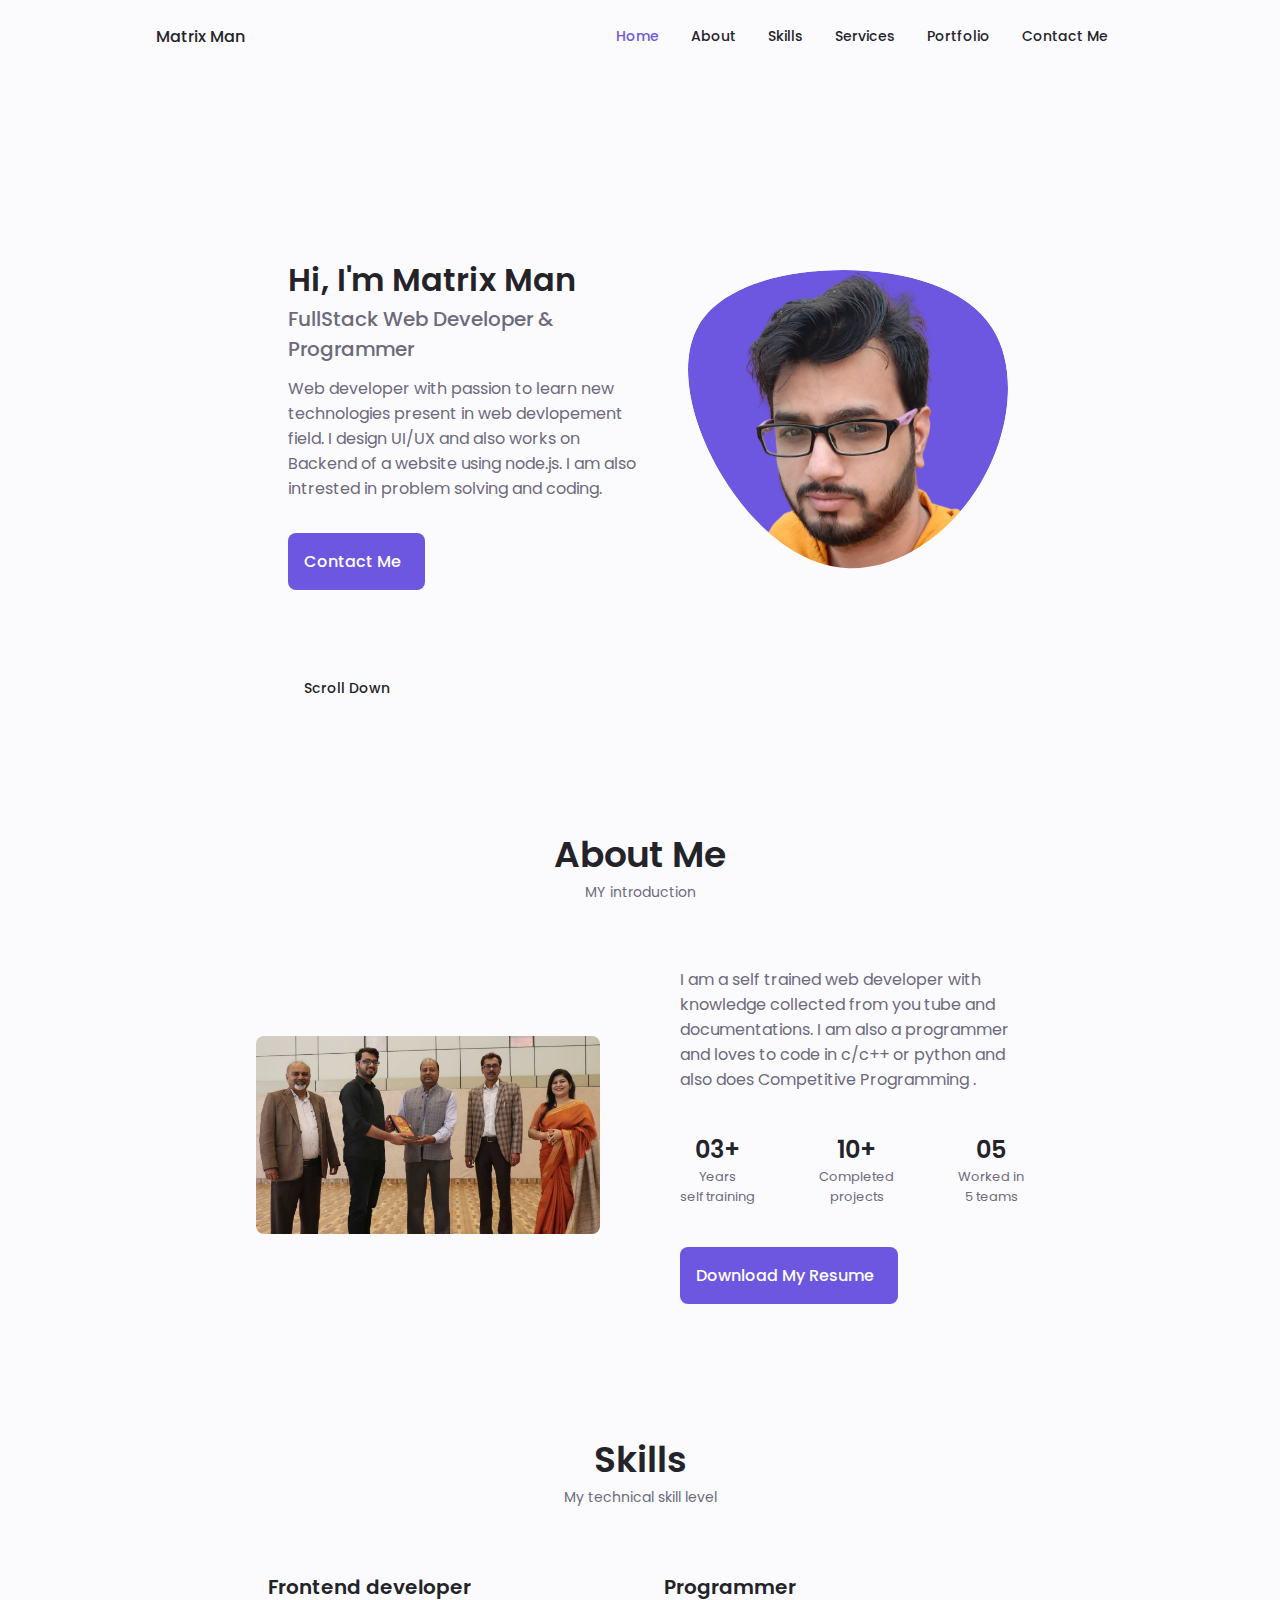
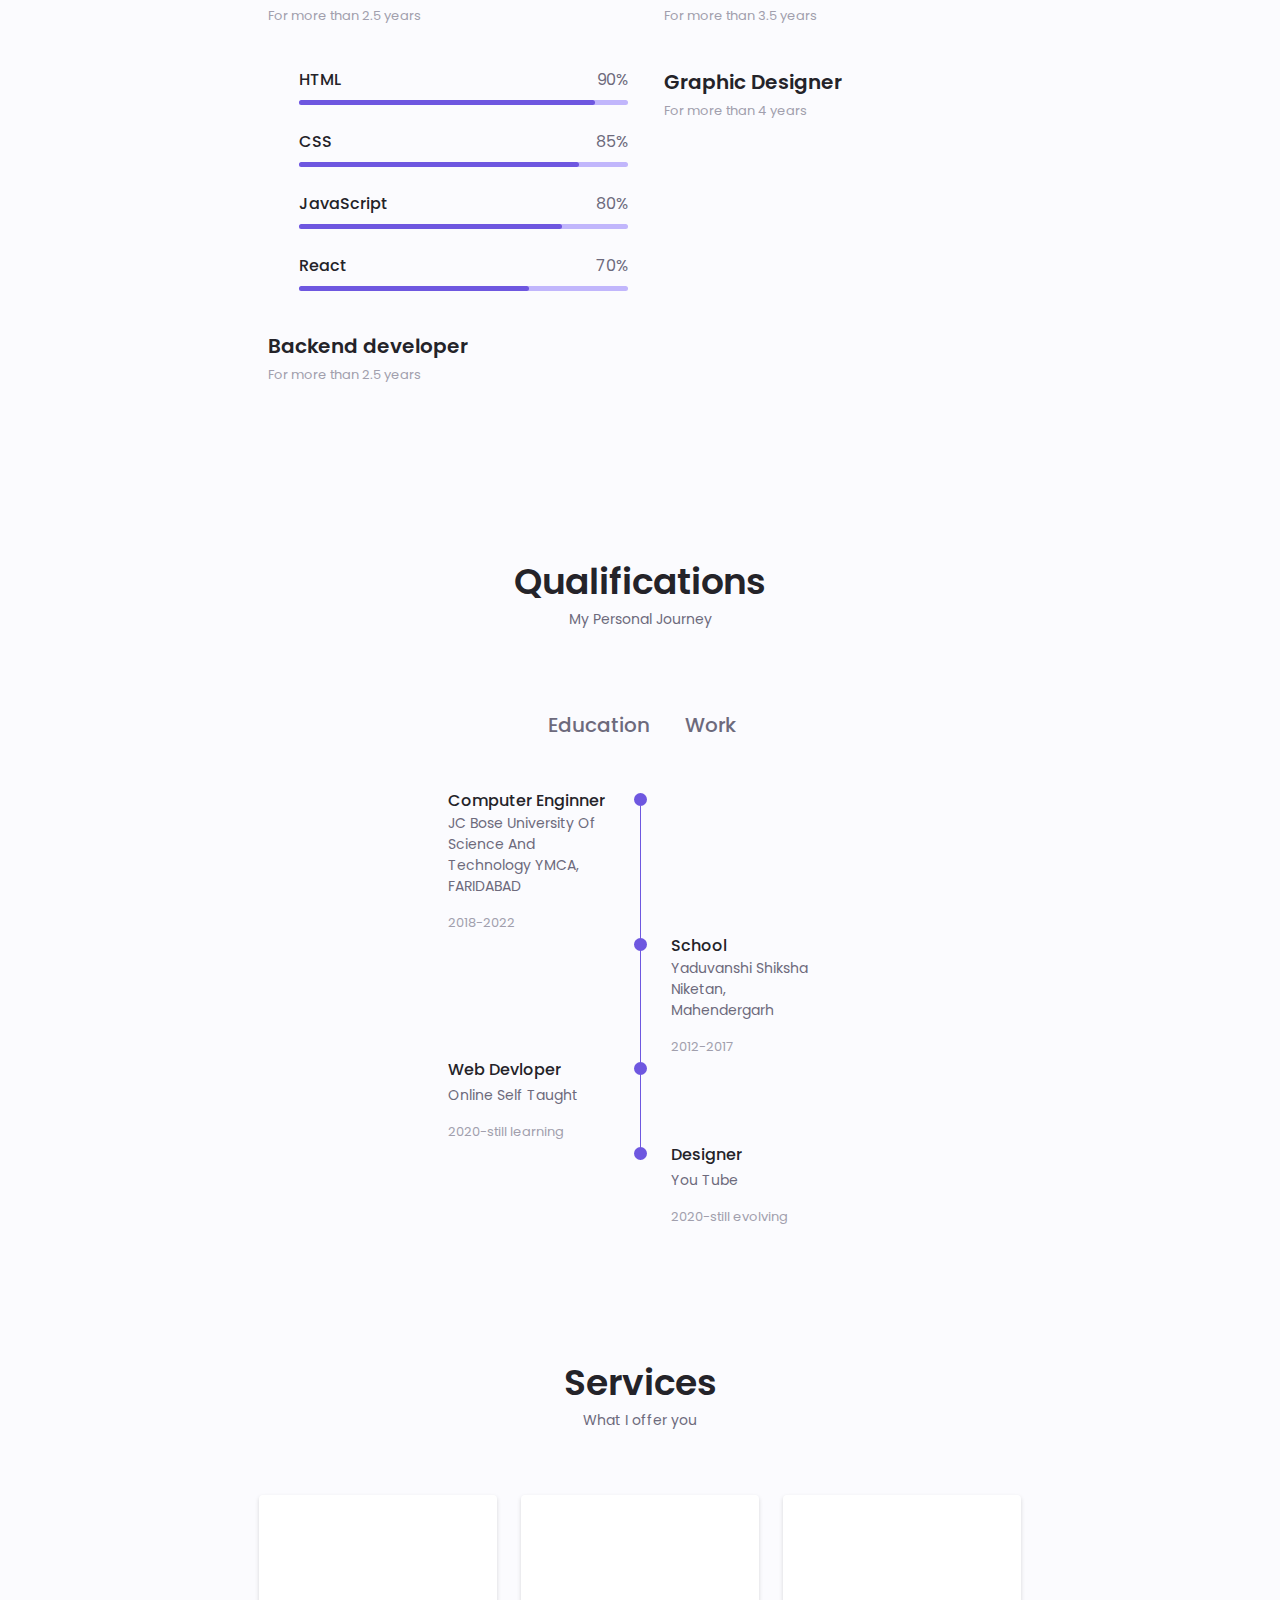
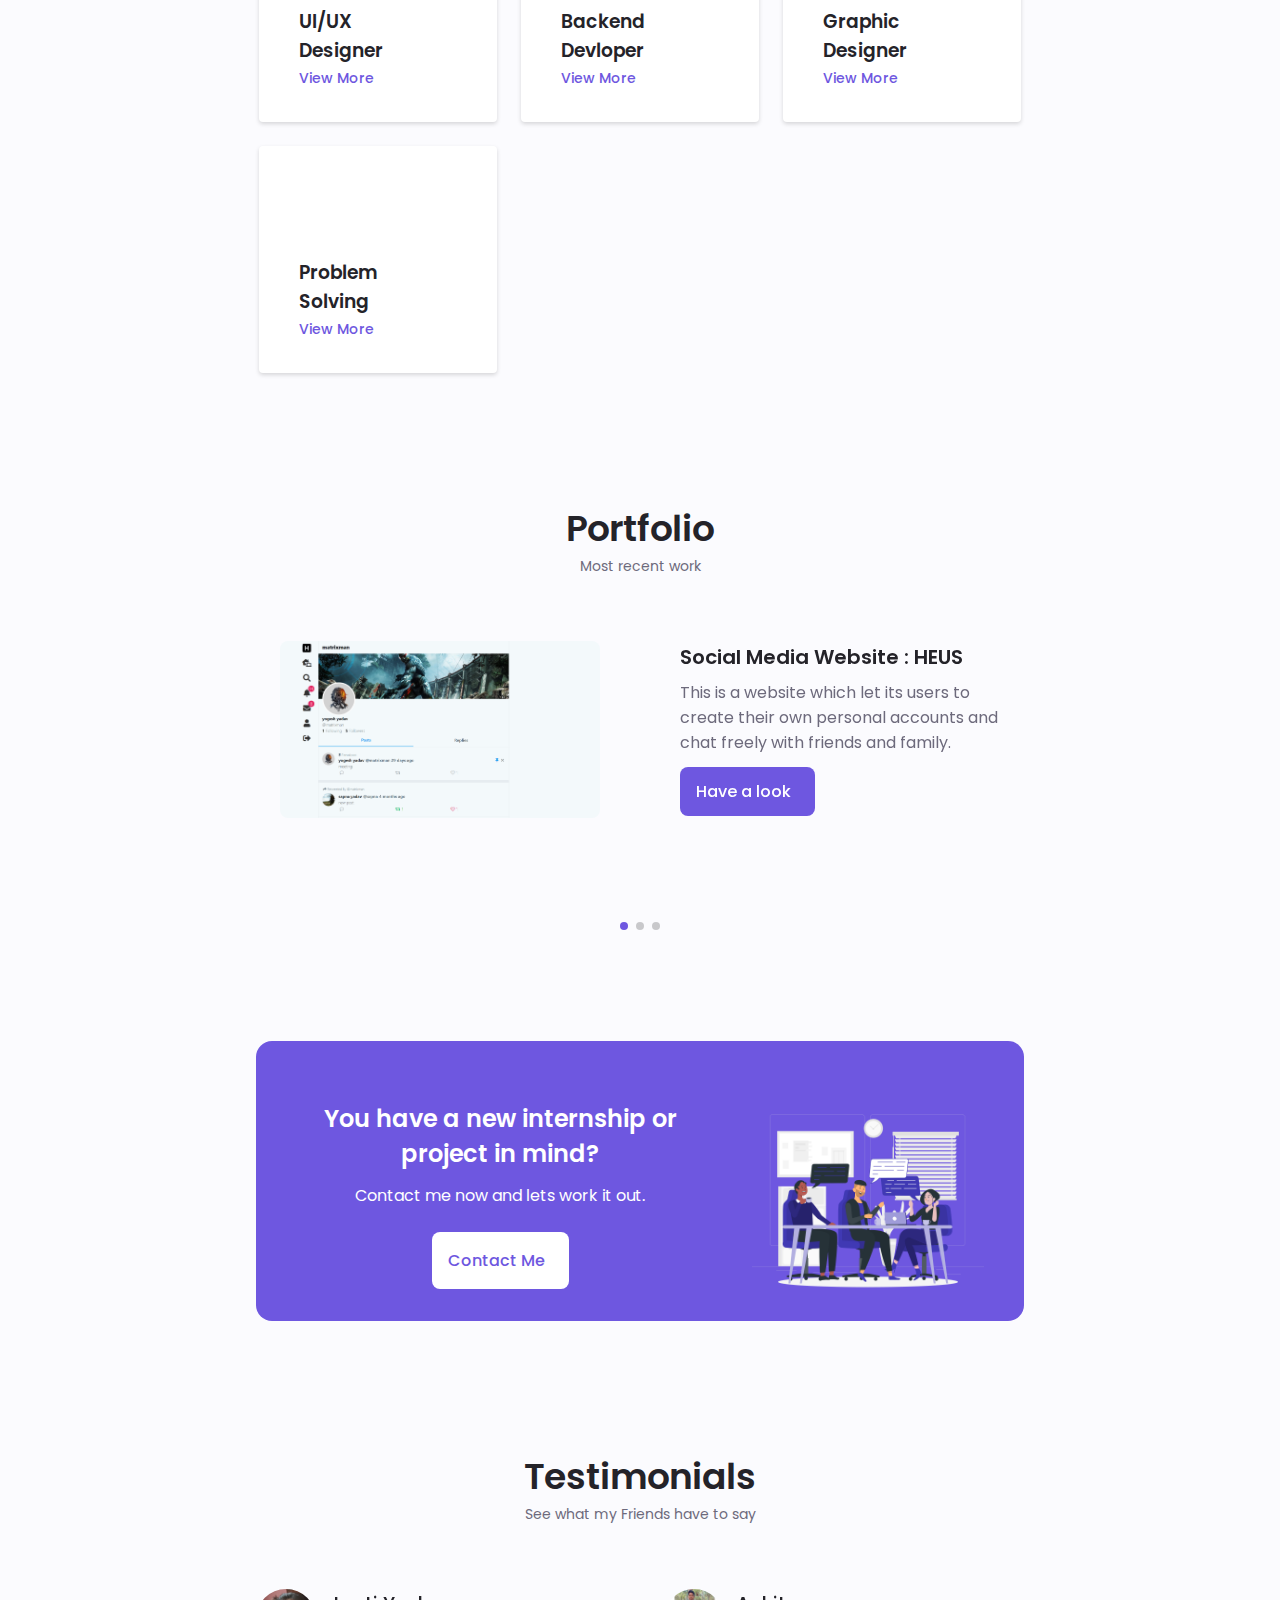
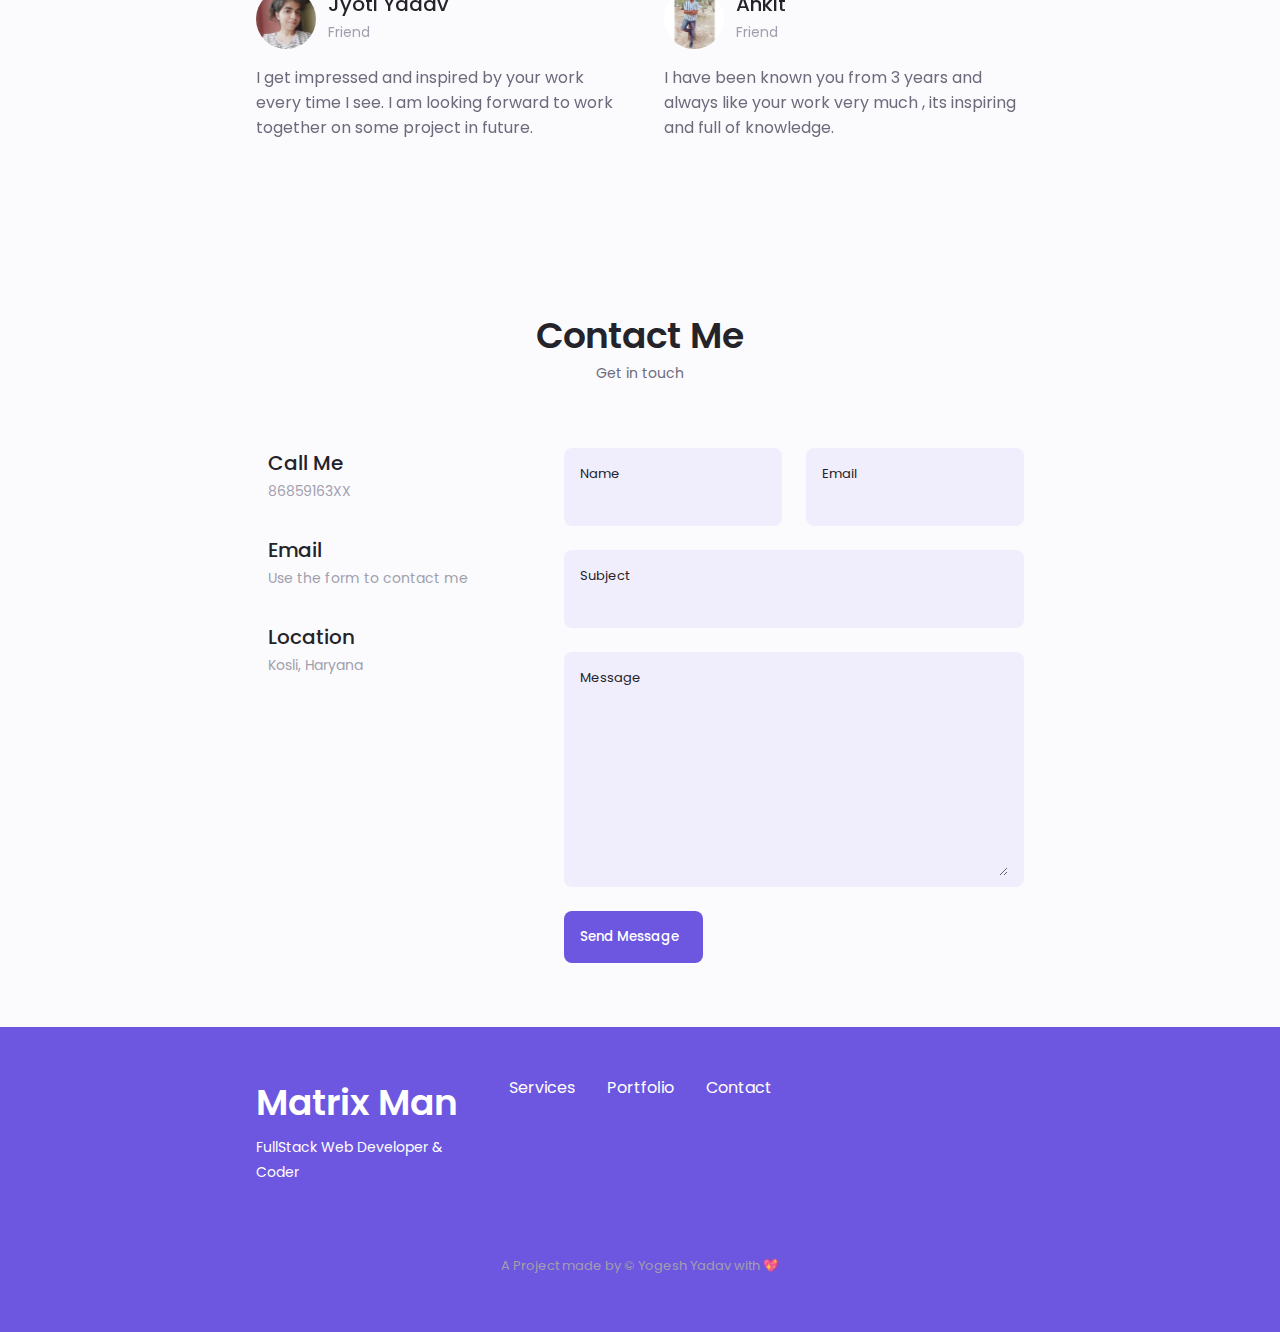
<file: index.html>
<!DOCTYPE html>
<html lang="en">

<head>
    <meta charset="UTF-8">
    <meta name="viewport" content="width=device-width, initial-scale=1.0">

    <!--==================== UNICONS ====================-->
    <link rel="stylesheet" href="https://unicons.iconscout.com/release/v4.0.0/css/line.css">

    <!--==================== SWIPER CSS ====================-->
    <link rel="stylesheet" href="assets/css/swiper-bundle.min.css">

    <!--==================== CSS ====================-->
    <link rel="stylesheet" href="assets/css/styles.css">

    <title>Yogesh Yadav's Website</title>
</head>

<body>
    <!--==================== HEADER ====================-->
    <header class="header" id="header">
        <nav class="nav container">
            <a href="#" class="nav__logo">Matrix Man</a>

            <div class="nav__menu" id="nav-menu">
                <ul class="nav__list grid">
                    <li class="nav__item">
                        <a href="#home" class="nav__link active-link">
                            <i class="uil uil-estate nav__icon"></i> Home
                        </a>
                    </li>
                    <li class="nav__item">
                        <a href="#about" class="nav__link">
                            <i class="uil uil-user nav__icon"></i> About
                        </a>
                    </li>
                    <li class="nav__item">
                        <a href="#skills" class="nav__link">
                            <i class="uil uil-file-alt nav__icon"></i> Skills
                        </a>
                    </li>
                    <li class="nav__item">
                        <a href="#services" class="nav__link">
                            <i class="uil uil-briefcase-alt nav__icon"></i> Services
                        </a>
                    </li>
                    <li class="nav__item">
                        <a href="#portfolio" class="nav__link">
                            <i class="uil uil-scenery nav__icon"></i> Portfolio
                        </a>
                    </li>
                    <li class="nav__item">
                        <a href="#contact" class="nav__link">
                            <i class="uil uil-message nav__icon"></i> Contact Me
                        </a>
                    </li>
                </ul>
                <i class="uil uil-times nav__close" id="nav-close"></i>
            </div>

            <div class="nav__btns">

                <!-- Theme Change button  -->
                <i class="uil uil-moon change-theme" id="theme-button"></i>


                <div class="nav__toggle" id="nav-toggle">
                    <i class="uil uil-apps"></i>
                </div>
            </div>
        </nav>
    </header>

    <!--==================== MAIN ====================-->
    <main class="main">
        <!--==================== HOME ====================-->
        <section class="home section" id="home">
            <div class="home__container container grid">
                <div class="home__content grid">
                    <div class="home__social">
                        <a href="https://www.linkedin.com/in/yogeshyadav123303" target="_blank" class="home__social-icon">
                            <i class="uil uil-linkedin-alt"></i>
                        </a>
                        <a href="mailto:yadavyogesh123303@gmail.com" target="_blank" class="home__social-icon">
                            <i class="uil uil-envelope-check"></i>
                        </a>
                        <a href="https://github.com/matrix-man-12" target="_blank" class="home__social-icon">
                            <i class="uil uil-github"></i>
                        </a>
                    </div>

                    <div class="home__img">
                        <svg class="home__blob" viewBox="0 0 200 187" xmlns="http://www.w3.org/2000/svg"
                            xmlns:xlink="http://www.w3.org/1999/xlink">
                            <mask id="mask0" mask-type="alpha">
                                <path d="M190.312 36.4879C206.582 62.1187 201.309 102.826 182.328 134.186C163.346 165.547 
                                    130.807 187.559 100.226 186.353C69.6454 185.297 41.0228 161.023 21.7403 129.362C2.45775 
                                    97.8511 -7.48481 59.1033 6.67581 34.5279C20.9871 10.1032 59.7028 -0.149132 97.9666 
                                    0.00163737C136.23 0.303176 174.193 10.857 190.312 36.4879Z" />

                                    <!-- <path d="M55,-65.2C68.6,-54.1,75,-34.3,76.6,-15C78.2,4.2,74.8,22.7,64.3,33.5C53.7,44.2,36,47.2,21,48.6C6.1,50.1,-6.1,50,-17.9,46.8C-29.8,43.5,-41.4,37.1,-47.8,27.1C-54.3,17,-55.6,3.5,-53.3,-9.4C-51.1,-22.4,-45.2,-34.7,-35.8,-46.4C-26.3,-58.1,-13.1,-69.3,3.8,-73.8C20.7,-78.3,41.4,-76.2,55,-65.2Z" transform="translate(100 100)" /> -->
                            </mask>
                            <g mask="url(#mask0)">
                                <path d="M190.312 36.4879C206.582 62.1187 201.309 102.826 182.328 134.186C163.346 
                                    165.547 130.807 187.559 100.226 186.353C69.6454 185.297 41.0228 161.023 21.7403 
                                    129.362C2.45775 97.8511 -7.48481 59.1033 6.67581 34.5279C20.9871 10.1032 59.7028 
                                    -0.149132 97.9666 0.00163737C136.23 0.303176 174.193 10.857 190.312 36.4879Z" />

                                    <!-- <path d="M55,-65.2C68.6,-54.1,75,-34.3,76.6,-15C78.2,4.2,74.8,22.7,64.3,33.5C53.7,44.2,36,47.2,21,48.6C6.1,50.1,-6.1,50,-17.9,46.8C-29.8,43.5,-41.4,37.1,-47.8,27.1C-54.3,17,-55.6,3.5,-53.3,-9.4C-51.1,-22.4,-45.2,-34.7,-35.8,-46.4C-26.3,-58.1,-13.1,-69.3,3.8,-73.8C20.7,-78.3,41.4,-76.2,55,-65.2Z" transform="translate(100 100)" /> -->

                                <image class="home__blob-img" x="10" y="-40" xlink:href="./thanks/assets/img/profile.png" />
                            </g>
                        </svg>
                    </div>

                    <div class="home__data">
                        <h1 class="home__title">Hi, I'm Matrix Man</h1>
                        <h3 class="home__subtitle">FullStack Web Developer & Programmer</h3>
                        <p class="home__description">
                            Web developer with passion to learn new technologies present in web devlopement field. I
                            design UI/UX and also works on Backend of a website using node.js. I am also intrested in problem solving and coding.
                        </p>
                        <a href="#contact" class="button button--flex">
                            Contact Me<i class="uil uil-message button__icon"></i>
                        </a>
                    </div>
                </div>

                <div class="home__scroll">
                    <a href="#about" class="home__scroll-button button--flex">
                        <i class="uil uil-mouse-alt home__scroll-mouse"></i>
                        <span class="home__scroll-name">Scroll Down</span>
                        <i class="uil uil-arrow-down home__scroll-arrow"></i>
                    </a>
                </div>
            </div>
        </section>

        <!--==================== ABOUT ====================-->
        <section class="about section" id="about">
            <h2 class="section__title">About Me</h2>
            <span class="section__subtitle">MY introduction</span>

            <div class="about__container container grid">
                <img src="./thanks/assets/img/about.jpg" alt="" class="about__img">

                <div class="about__data">
                    <p class="about__description">
                        I am a self trained web developer with knowledge collected from you tube and documentations. I am also a programmer and loves to code in c/c++ or python and also does Competitive Programming .
                    </p>

                    <div class="about__info">
                        <div>
                            <span class="about__info-title">03+</span>
                            <span class="about__info-name">Years <br>self training</span>
                        </div>

                        <div>
                            <span class="about__info-title">10+</span>
                            <span class="about__info-name">Completed <br> projects</span>
                        </div>
                        <div>
                            <span class="about__info-title">05</span>
                            <span class="about__info-name">Worked in<br>5 teams</span>
                        </div>
                    </div>

                    <div class="about__buttons">
                        <a download="" href="assets/pdf/Yogesh_Yadav_resume.pdf" class="button button--flex">
                            Download My Resume<i class="uil uil-file-download-alt button__icon"></i>
                        </a>
                    </div>
                </div>
            </div>
        </section>

        <!--==================== SKILLS ====================-->
        <section class="skills section" id="skills">
            <h2 class="section__title">Skills</h2>
            <span class="section__subtitle">My technical skill level</span>

            <div class="skills__container container grid">
                <div>
                    <!--=============== SKILLS 1 ===============-->
                    <div class="skills__content skills__open">
                        <div class="skills__header">
                            <i class="uil uil-brackets-curly skills__icon"></i>

                            <div>
                                <h1 class="skills__title">Frontend developer</h1>
                                <span class="skills__subtitle">For more than 2.5 years</span>
                            </div>

                            <i class="uil uil-angle-down skills__arrow"></i>
                        </div>

                        <div class="skills__list grid">
                            <div class="skills__data">
                                <div class="skills__titles">
                                    <h3 class="skills__name">HTML</h3>
                                    <span class="skills__number">90%</span>
                                </div>
                                <div class="skills__bar">
                                    <span class="skills__percentage skills__html"></span>
                                </div>
                            </div>

                            <div class="skills__data">
                                <div class="skills__titles">
                                    <h3 class="skills__name">CSS</h3>
                                    <span class="skills__number">85%</span>
                                </div>
                                <div class="skills__bar">
                                    <span class="skills__percentage skills__css"></span>
                                </div>
                            </div>

                            <div class="skills__data">
                                <div class="skills__titles">
                                    <h3 class="skills__name">JavaScript</h3>
                                    <span class="skills__number">80%</span>
                                </div>
                                <div class="skills__bar">
                                    <span class="skills__percentage skills__js"></span>
                                </div>
                            </div>

                            <div class="skills__data">
                                <div class="skills__titles">
                                    <h3 class="skills__name">React</h3>
                                    <span class="skills__number">70%</span>
                                </div>
                                <div class="skills__bar">
                                    <span class="skills__percentage skills__react"></span>
                                </div>
                            </div>
                        </div>
                    </div>

                    <!--=============== SKILLS 2 ===============-->
                    <div class="skills__content skills__close">
                        <div class="skills__header">
                            <i class="uil uil-server-network skills__icon"></i>

                            <div>
                                <h1 class="skills__title">Backend developer</h1>
                                <span class="skills__subtitle">For more than 2.5 years</span>
                            </div>

                            <i class="uil uil-angle-down skills__arrow"></i>
                        </div>

                        <div class="skills__list grid">
                            <div class="skills__data">
                                <div class="skills__titles">
                                    <h3 class="skills__name">Node Js</h3>
                                    <span class="skills__number">85%</span>
                                </div>
                                <div class="skills__bar">
                                    <span class="skills__percentage skills__node"></span>
                                </div>
                            </div>

                            <div class="skills__data">
                                <div class="skills__titles">
                                    <h3 class="skills__name">Express</h3>
                                    <span class="skills__number">80%</span>
                                </div>
                                <div class="skills__bar">
                                    <span class="skills__percentage skills__express"></span>
                                </div>
                            </div>

                            <div class="skills__data">
                                <div class="skills__titles">
                                    <h3 class="skills__name">APIs</h3>
                                    <span class="skills__number">90%</span>
                                </div>
                                <div class="skills__bar">
                                    <span class="skills__percentage skills__api"></span>
                                </div>
                            </div>

                            <div class="skills__data">
                                <div class="skills__titles">
                                    <h3 class="skills__name">Python</h3>
                                    <span class="skills__number">75%</span>
                                </div>
                                <div class="skills__bar">
                                    <span class="skills__percentage skills__python"></span>
                                </div>
                            </div>
                        </div>
                    </div>
                </div>
                <div>

                    <!--=============== SKILLS 3 ===============-->
                    <div class="skills__content skills__close">
                        <div class="skills__header">
                            <i class="uil uil-swatchbook skills__icon"></i>

                            <div>
                                <h1 class="skills__title">Programmer</h1>
                                <span class="skills__subtitle">For more than 3.5 years</span>
                            </div>

                            <i class="uil uil-angle-down skills__arrow"></i>
                        </div>

                        <div class="skills__list grid">
                            <div class="skills__data">
                                <div class="skills__titles">
                                    <h3 class="skills__name">Competitve Programmer</h3>
                                    <span class="skills__number">80%</span>
                                </div>
                                <div class="skills__bar">
                                    <span class="skills__percentage skills__cp"></span>
                                </div>
                            </div>

                            <div class="skills__data">
                                <div class="skills__titles">
                                    <h3 class="skills__name">C/C++</h3>
                                    <span class="skills__number">85%</span>
                                </div>
                                <div class="skills__bar">
                                    <span class="skills__percentage skills__cpp"></span>
                                </div>
                            </div>

                            <div class="skills__data">
                                <div class="skills__titles">
                                    <h3 class="skills__name">Python</h3>
                                    <span class="skills__number">75%</span>
                                </div>
                                <div class="skills__bar">
                                    <span class="skills__percentage skills__python"></span>
                                </div>
                            </div>

                            <div class="skills__data">
                                <div class="skills__titles">
                                    <h3 class="skills__name">SQL</h3>
                                    <span class="skills__number">85%</span>
                                </div>
                                <div class="skills__bar">
                                    <span class="skills__percentage skills__sql"></span>
                                </div>
                            </div>
                        </div>
                    </div>

                    <!--=============== SKILLS 4 ===============-->
                    <div class="skills__content skills__close">
                        <div class="skills__header">
                            <i class="uil uil-swatchbook skills__icon"></i>

                            <div>
                                <h1 class="skills__title">Graphic Designer</h1>
                                <span class="skills__subtitle">For more than 4 years</span>
                            </div>

                            <i class="uil uil-angle-down skills__arrow"></i>
                        </div>

                        <div class="skills__list grid">
                            <div class="skills__data">
                                <div class="skills__titles">
                                    <h3 class="skills__name">Photoshop</h3>
                                    <span class="skills__number">80%</span>
                                </div>
                                <div class="skills__bar">
                                    <span class="skills__percentage skills__photoshop"></span>
                                </div>
                            </div>

                            <div class="skills__data">
                                <div class="skills__titles">
                                    <h3 class="skills__name">Illustrator</h3>
                                    <span class="skills__number">85%</span>
                                </div>
                                <div class="skills__bar">
                                    <span class="skills__percentage skills__illustrator"></span>
                                </div>
                            </div>

                            <div class="skills__data">
                                <div class="skills__titles">
                                    <h3 class="skills__name">Canva</h3>
                                    <span class="skills__number">95%</span>
                                </div>
                                <div class="skills__bar">
                                    <span class="skills__percentage skills__canva"></span>
                                </div>
                            </div>

                            <div class="skills__data">
                                <div class="skills__titles">
                                    <h3 class="skills__name">WIX</h3>
                                    <span class="skills__number">75%</span>
                                </div>
                                <div class="skills__bar">
                                    <span class="skills__percentage skills__wix"></span>
                                </div>
                            </div>
                        </div>
                    </div>
                </div>
            </div>
        </section>

        <!--==================== QUALIFICATION ====================-->
        <section class="qualification section">
            <h2 class="section__title">Qualifications</h2>
            <sapn class="section__subtitle">My Personal Journey</sapn>

            <div class="qualification__container container">
                <div class="qualification__tabs">
                    <div class="qualification__button button--flex qualification__active" data-target="#education">
                        <i class="uil uil-graduation-cap qualification__icon"></i>
                        Education
                    </div>

                    <div class="qualification__button button--flex " data-target="#work">
                        <i class="uil uil-briefcase-alt qualification__icon"></i>
                        Work
                    </div>
                </div>

                <div class="qualification__sections">
                    <!--==================== QUALIFICATION CONTENT 1 ====================-->
                    <div class="qualification__content qualification__active" data-content id="education">
                        <!--==================== QUALIFICATION 1 ====================-->
                        <div class="qualification__data">
                            <div>
                                <h3 class="qualification__title">Computer Enginner</h3>
                                <span class="qualification__subtitle">JC Bose University Of Science And Technology YMCA, FARIDABAD</span>
                                <div class="qualification__calendar">
                                    <i class="uil uil-calendar-alt"></i>
                                    2018-2022
                                </div>
                            </div>

                            <div>
                                <span class="qualification__rounder"></span>
                                <span class="qualification__line"></span>
                            </div>
                        </div>
                        <!--==================== QUALIFICATION 2 ====================-->
                        <div class="qualification__data">
                            <div></div>

                            <div>
                                <span class="qualification__rounder"></span>
                                <span class="qualification__line"></span>
                            </div>

                            <div>
                                <h3 class="qualification__title">School</h3>
                                <span class="qualification__subtitle">Yaduvanshi Shiksha Niketan, Mahendergarh</span>
                                <div class="qualification__calendar">
                                    <i class="uil uil-calendar-alt"></i>
                                    2012-2017
                                </div>
                            </div>

                        </div>
                        <!--==================== QUALIFICATION 3 ====================-->
                        <div class="qualification__data">
                            <div>
                                <h3 class="qualification__title">Web Devloper</h3>
                                <span class="qualification__subtitle">Online Self Taught</span>
                                <div class="qualification__calendar">
                                    <i class="uil uil-calendar-alt"></i>
                                    2020-still learning
                                </div>
                            </div>

                            <div>
                                <span class="qualification__rounder"></span>
                                <span class="qualification__line"></span>
                            </div>
                        </div>
                        <!--==================== QUALIFICATION 4 ====================-->
                        <div class="qualification__data">
                            <div></div>

                            <div>
                                <span class="qualification__rounder"></span>
                                <!-- <span class="qualification__line"></span> -->
                            </div>

                            <div>
                                <h3 class="qualification__title">Designer</h3>
                                <span class="qualification__subtitle">You Tube</span>
                                <div class="qualification__calendar">
                                    <i class="uil uil-calendar-alt"></i>
                                    2020-still evolving
                                </div>
                            </div>

                        </div>
                    </div>

                    <!--==================== QUALIFICATION CONTENT 2 ====================-->
                    <div class="qualification__content" data-content id="work">
                        <!--==================== QUALIFICATION 1 ====================-->
                        <div class="qualification__data">
                            <div>
                                <h3 class="qualification__title">Secretary of UCC & DA</h3>
                                <span class="qualification__subtitle">Technical Club Of University</span>
                                <div class="qualification__calendar">
                                    <i class="uil uil-calendar-alt"></i>
                                    2020-still
                                </div>
                            </div>

                            <div>
                                <span class="qualification__rounder"></span>
                                <span class="qualification__line"></span>
                            </div>
                        </div>
                        <!--==================== QUALIFICATION 2 ====================-->
                        <div class="qualification__data">
                            <div></div>

                            <div>
                                <span class="qualification__rounder"></span>
                                <span class="qualification__line"></span>
                            </div>

                            <div>
                                <h3 class="qualification__title">University DLMS Website</h3>
                                <span class="qualification__subtitle">JC Bose University Of Science And Technology YMCA, FARIDABAD</span>
                                <div class="qualification__calendar">
                                    <i class="uil uil-calendar-alt"></i>
                                    2020
                                </div>
                            </div>                            
                        </div>
                        <!--==================== QUALIFICATION 3 ====================-->
                        <div class="qualification__data">
                            <div>
                                <h3 class="qualification__title">Liberal Arts Website</h3>
                                <!-- (For Journalism & Multimedia department of University) -->
                                <span class="qualification__subtitle">JC Bose University Of Science And Technology YMCA, FARIDABAD</span>
                                <div class="qualification__calendar">
                                    <i class="uil uil-calendar-alt"></i>
                                    2020
                                </div>
                            </div>

                            <div>
                                <span class="qualification__rounder"></span>
                                <!-- <span class="qualification__line"></span> -->
                            </div>
                        </div>
                    </div>
                </div>
            </div>

        </section>

        <!--==================== SERVICES ====================-->
        <section class="services section" id="services">
            <h2 class="section__title">Services</h2>
            <span class="section__subtitle">What I offer you</span>

            <div class="services__container container grid">
                <!--==================== SERVICES 1 ====================-->
                <div class="services__content">
                    <div>
                        <i class="uil uil-web-grid services__icon"></i>
                        <h3 class="services__title">UI/UX <br>Designer</h3>
                    </div>

                    <span class="button button--flex button--small button--link services__button">
                        View More
                        <i class="uil uil-arrow-right button__icon"></i>
                    </span>

                    <div class="services__modal">
                        <div class="services__modal-content">
                            <h4 class="services__modal-title">UI/UX <br> Designer</h4>
                            <i class="uil uil-times services__modal-close"></i>

                            <ul class="services__modal-services grid">
                                <li class="services__modal-service">
                                    <i class="uil uil-check-circle services__modal-icon"></i>
                                    <p>I develop various User Interfaces </p>
                                </li>
                                <li class="services__modal-service">
                                    <i class="uil uil-check-circle services__modal-icon"></i>
                                    <p>Web page development </p>
                                </li>
                                <li class="services__modal-service">
                                    <i class="uil uil-check-circle services__modal-icon"></i>
                                    <p>I create UX elements </p>
                                </li>
                                <li class="services__modal-service">
                                    <i class="uil uil-check-circle services__modal-icon"></i>
                                    <p>Eye Caching webpages for your brand </p>
                                </li>
                            </ul>
                        </div>
                    </div>
                </div>

                <!--==================== SERVICES 2 ====================-->
                <div class="services__content">
                    <div>
                        <i class="uil uil-arrow services__icon"></i>
                        <h3 class="services__title">Backend <br>Devloper</h3>
                    </div>

                    <span class="button button--flex button--small button--link services__button">
                        View More
                        <i class="uil uil-arrow-right button__icon"></i>
                    </span>

                    <div class="services__modal">
                        <div class="services__modal-content">
                            <h4 class="services__modal-title">Backend <br> Devloper</h4>
                            <i class="uil uil-times services__modal-close"></i>

                            <ul class="services__modal-services grid">
                                <li class="services__modal-service">
                                    <i class="uil uil-check-circle services__modal-icon"></i>
                                    <p>Having knowledge of OS and DBMS </p>
                                </li>
                                <li class="services__modal-service">
                                    <i class="uil uil-check-circle services__modal-icon"></i>
                                    <p>I can make complex websites for you </p>
                                </li>
                                <li class="services__modal-service">
                                    <i class="uil uil-check-circle services__modal-icon"></i>
                                    <p>I can Manage your database </p>
                                </li>
                                <li class="services__modal-service">
                                    <i class="uil uil-check-circle services__modal-icon"></i>
                                    <p>Expand reach of your brand </p>
                                </li>
                            </ul>
                        </div>
                    </div>
                </div>

                <!--==================== SERVICES 3 ====================-->
                <div class="services__content">
                    <div>
                        <i class="uil uil-pen services__icon"></i>
                        <h3 class="services__title">Graphic <br>Designer</h3>
                    </div>

                    <span class="button button--flex button--small button--link services__button">
                        View More
                        <i class="uil uil-arrow-right button__icon"></i>
                    </span>

                    <div class="services__modal">
                        <div class="services__modal-content">
                            <h4 class="services__modal-title">Graphic <br>Designer</h4>
                            <i class="uil uil-times services__modal-close"></i>

                            <ul class="services__modal-services grid">
                                <li class="services__modal-service">
                                    <i class="uil uil-check-circle services__modal-icon"></i>
                                    <p>Having knowledge of Adobe softwares</p>
                                </li>
                                <li class="services__modal-service">
                                    <i class="uil uil-check-circle services__modal-icon"></i>
                                    <p>Can work on photoshop and illustrator</p>
                                </li>
                                <li class="services__modal-service">
                                    <i class="uil uil-check-circle services__modal-icon"></i>
                                    <p>Can help you with Canva/WIX</p>
                                </li>
                                <!-- <li class="services__modal-service">
                                    <i class="uil uil-check-circle services__modal-icon"></i>
                                    <p></p>
                                </li> -->
                            </ul>
                        </div>
                    </div>
                </div>

                <!--==================== SERVICES 3 ====================-->
                <div class="services__content">
                    <div>
                        <i class="uil uil-pen services__icon"></i>
                        <h3 class="services__title">Problem <br>Solving</h3>
                    </div>

                    <span class="button button--flex button--small button--link services__button">
                        View More
                        <i class="uil uil-arrow-right button__icon"></i>
                    </span>

                    <div class="services__modal">
                        <div class="services__modal-content">
                            <h4 class="services__modal-title">Problem <br>Solving</h4>
                            <i class="uil uil-times services__modal-close"></i>

                            <ul class="services__modal-services grid">
                                <li class="services__modal-service">
                                    <i class="uil uil-check-circle services__modal-icon"></i>
                                    <p>3 star on codechef</p>
                                </li>
                                <li class="services__modal-service">
                                    <i class="uil uil-check-circle services__modal-icon"></i>
                                    <p>Among college top 100 on geeksforgeeks</p>
                                </li>
                                <li class="services__modal-service">
                                    <i class="uil uil-check-circle services__modal-icon"></i>
                                    <p>Have a good problem understanding capacity</p>
                                </li>
                                <!-- <li class="services__modal-service">
                                    <i class="uil uil-check-circle services__modal-icon"></i>
                                    <p>I can</p>
                                </li> -->
                            </ul>
                        </div>
                    </div>
                </div>
            </div>

        </section>

        <!--==================== PORTFOLIO ====================-->
        <section class="portfolio section" id="portfolio">
            <h2 class="section__title">Portfolio</h2>
            <span class="section__subtitle">Most recent work</span>

            <div class="portfolio__container container swiper-container">
                <div class="swiper-wrapper">
                    <!--==================== PORTFOLIO 1 ====================-->
                    <div class="portfolio__content grid swiper-slide">
                        <img src="./thanks/assets/img/heus.png" alt="Portfolio" class="portfolio__img">
                    
                        <div class="portfolio__data">
                            <h3 class="portfolio__title">Social Media Website : HEUS</h3>
                            <p class="portfolio__description">This is a website which let its users to create their own personal accounts and chat freely with friends and family.</p>
                            
                            <a href="http://heus.herokuapp.com/" target="_blank" class="button button--flex button--small portfolio__button">
                                Have a look <i class="uil uil-arrow-right button__icon"></i>
                            </a>
                        </div>
                    </div>

                    <!--==================== PORTFOLIO 2 ====================-->
                    <div class="portfolio__content grid swiper-slide">
                        <img src="./thanks/assets/img/gcloud.png" alt="Portfolio" class="portfolio__img">
                    
                        <div class="portfolio__data">
                            <h3 class="portfolio__title">Google Cloud Ready Fascilitators</h3>
                            <p class="portfolio__description">Learned a lot about google cloud and its working and also earned skill badges from google and various SWAGS.</p>
                            
                            <a href="https://google.qwiklabs.com/public_profiles/45f00cac-4e50-48c2-99ff-fed6cbcc1541" target="_blank" class="button button--flex button--small portfolio__button">
                                See Profile <i class="uil uil-arrow-right button__icon"></i>
                            </a>
                        </div>
                    </div>

                    <!--==================== PORTFOLIO 3 ====================-->
                    <div class="portfolio__content grid swiper-slide">
                        <img src="./thanks/assets/img/dlms.png" alt="Portfolio" class="portfolio__img">
                    
                        <div class="portfolio__data">
                            <h3 class="portfolio__title">University DLMS Website</h3>
                            <p class="portfolio__description">A website for managing teaching and learning process for university students in covid times. I worked on fronted part of the website , backend was handled by faculty members.</p>
                            
                            <a href="https://digitallearning.jcboseustymca.co.in/" target="_blank" class="button button--flex button--small portfolio__button">
                                Visit DLMS<i class="uil uil-arrow-right button__icon"></i>
                            </a>
                        </div>
                    </div>
                </div>

                <!-- Add arrows -->
                <div class="swiper-button-next">
                    <i class="uil uil-angle-right-b swiper-portfolio-icon"></i>
                </div>

                <div class="swiper-button-prev">
                    <i class="uil uil-angle-left-b swiper-portfolio-icon"></i>
                </div>

                <!-- Add pagination -->
                <div class="swiper-pagination"></div>
            </div>

        </section>

        <!--==================== PROJECT IN MIND ====================-->
        <section class="project section">
            <div class="project__bg">
                <div class="project__container container grid">
                    <div class="project__data">
                        <h2 class="project__title">You have a new internship or project in mind? </h2>
                        <p class="project__description">Contact me now and lets work it out.</p>

                        <a href="#contact" class="button button--flex button--white">
                            Contact Me 
                            <i class="uil uil-message project__icon button__icon"></i>
                        </a>
                    </div>

                    <img src="./thanks/assets/img/team.png" alt="" class="project__img">
                </div>
            </div>

        </section>

        <!--==================== TESTIMONIAL ====================-->
        <section class="testimonial section">
            <h2 class="section__title">Testimonials</h2>
            <span class="section__subtitle">See what my Friends have to say</span>


            <div class="testimonial__container container swiper-container">
                <div class="swiper-wrapper">
                    <!--==================== TESTIMONIAL 1 ====================-->
                    <div class="testimonial__content swiper-slide">
                        <div class="testimonial__data">
                            <div class="testimonial__header">
                                <img src="./thanks/assets/img/jyoti.jpg" alt="" class="testimonial__img">

                                <div>
                                    <h3 class="testimonial__name">Jyoti Yadav</h3>
                                    <span class="testimonial__client">Friend</span>
                                </div>
                            </div>

                            <div>
                                <i class="uil uil-star testimonial__icon-star"></i>
                                <i class="uil uil-star testimonial__icon-star"></i>
                                <i class="uil uil-star testimonial__icon-star"></i>
                                <i class="uil uil-star testimonial__icon-star"></i>
                                <i class="uil uil-star testimonial__icon-star"></i>
                            </div>
                        </div>

                        <p class="testimonial__description">I get impressed and inspired by your work every time I see. I am looking forward to work together on some project in future.
                        </p>

                    </div>

                    <!--==================== TESTIMONIAL 2 ====================-->
                    <div class="testimonial__content swiper-slide">
                        <div class="testimonial__data">
                            <div class="testimonial__header">
                                <img src="./thanks/assets/img/ankit.jpg" alt="" class="testimonial__img">

                                <div>
                                    <h3 class="testimonial__name">Ankit</h3>
                                    <span class="testimonial__client">Friend</span>
                                </div>
                            </div>

                            <div>
                                <i class="uil uil-star testimonial__icon-star"></i>
                                <i class="uil uil-star testimonial__icon-star"></i>
                                <i class="uil uil-star testimonial__icon-star"></i>
                                <i class="uil uil-star testimonial__icon-star"></i>
                                <i class="uil uil-star testimonial__icon-star"></i>
                            </div>
                        </div>

                        <p class="testimonial__description">I have been known you from 3 years and always like your work very much , its inspiring and full of knowledge.
                        </p>
                        
                    </div>

                    <!--==================== TESTIMONIAL 3 ====================-->
                    <div class="testimonial__content swiper-slide">
                        <div class="testimonial__data">
                            <div class="testimonial__header">
                                <img src="./thanks/assets/img/nalin.jpg" alt="" class="testimonial__img">

                                <div>
                                    <h3 class="testimonial__name">Nalin</h3>
                                    <span class="testimonial__client">Friend</span>
                                </div>
                            </div>

                            <div>
                                <i class="uil uil-star testimonial__icon-star"></i>
                                <i class="uil uil-star testimonial__icon-star"></i>
                                <i class="uil uil-star testimonial__icon-star"></i>
                                <i class="uil uil-star testimonial__icon-star"></i>
                                <i class="uil uil-star testimonial__icon-star"></i>
                            </div>
                        </div>

                        <p class="testimonial__description">It's so nice to see your projects ans work, they are all awesome.Cheers!! 
                        </p>
                        
                    </div>

                    <!--==================== TESTIMONIAL 4 ====================-->
                    <div class="testimonial__content swiper-slide">
                        <div class="testimonial__data">
                            <div class="testimonial__header">
                                <img src="./thanks/assets/img/somansh.jpg" alt="" class="testimonial__img">

                                <div>
                                    <h3 class="testimonial__name">Somansh</h3>
                                    <span class="testimonial__client">Friend</span>
                                </div>
                            </div>

                            <div>
                                <i class="uil uil-star testimonial__icon-star"></i>
                                <i class="uil uil-star testimonial__icon-star"></i>
                                <i class="uil uil-star testimonial__icon-star"></i>
                                <i class="uil uil-star testimonial__icon-star"></i>
                                <i class="uil uil-star testimonial__icon-star"></i>
                            </div>
                        </div>

                        <p class="testimonial__description">All your projects are amazing but HEUS is something that is full of knowledge.
                        </p>
                        
                    </div>

                    <!--==================== TESTIMONIAL 5 ====================-->
                    <div class="testimonial__content swiper-slide">
                        <div class="testimonial__data">
                            <div class="testimonial__header">
                                <img src="./thanks/assets/img/nischey.jpg" alt="" class="testimonial__img">

                                <div>
                                    <h3 class="testimonial__name">Nischey</h3>
                                    <span class="testimonial__client">Friend</span>
                                </div>
                            </div>

                            <div>
                                <i class="uil uil-star testimonial__icon-star"></i>
                                <i class="uil uil-star testimonial__icon-star"></i>
                                <i class="uil uil-star testimonial__icon-star"></i>
                                <i class="uil uil-star testimonial__icon-star"></i>
                                <i class="uil uil-star testimonial__icon-star"></i>
                            </div>
                        </div>

                        <p class="testimonial__description">I just loved your work, hope to collaborate on some project with you in future.
                        </p>
                        
                    </div>
                </div>

                <!-- Add Pagination -->
                <div class="swiper-pagination swiper-pagination-testimonial"></div>
            </div>
        </section>

        <!--==================== CONTACT ME ====================-->
        <section class="contact section" id="contact">
            <h2 class="section__title">Contact Me</h2>
            <span class="section__subtitle">Get in touch</span>

            <div class="contact__container container grid">
                <div>
                    <div class="contact__information">
                        <i class="uil uil-phone contact__icon "></i>

                        <div>
                            <h3 class="contact__title">Call Me</h3>
                            <span class="contact__subtitle">86859163XX</span>
                        </div>
                    </div>

                    <div class="contact__information">
                        <i class="uil uil-envelope contact__icon "></i>

                        <div>
                            <h3 class="contact__title">Email</h3>
                            <span class="contact__subtitle">Use the form to contact me</span>
                        </div>
                    </div>

                    <div class="contact__information">
                        <i class="uil uil-map-marker contact__icon "></i>

                        <div>
                            <h3 class="contact__title">Location</h3>
                            <span class="contact__subtitle">Kosli, Haryana</span>
                        </div>
                    </div>
                </div>

                <form action="https://formsubmit.co/vapey38215@0ranges.com" method="POST" class="contact__form grid">
                    <input type="hidden" name="_captcha" value="false">
                    <div class="contact__inputs grid">
                        <div class="contact__content">
                            <label for="" class="contact__label">Name</label>
                            <input type="text" class="contact__input" name="name" required>
                        </div>
                        <div class="contact__content">
                            <label for="" class="contact__label">Email</label>
                            <input type="email" class="contact__input" name="email" required>
                        </div>
                    </div>
                    <div class="contact__content">
                        <label for="" class="contact__label">Subject</label>
                        <input type="text" class="contact__input" name="_subject" required>
                    </div>
                    <div class="contact__content">
                        <label for="" class="contact__label">Message</label>
                        <textarea name="message" required id="" cols="0" rows="7" class="contact__input"></textarea>
                    </div>

                    <input type="hidden" name="_next" value="https://matrix-man-12.github.io/mySite/thanks/thanks.html">

                    <div>
                        <button type="submit" class="button button--flex button-border">
                            Send Message
                            <i class="uil uil-message button__icon "></i>
                        </button>
                        <!-- <a href="#" type="submit" class="button button--flex">
                            Send Message
                            <i class="uil uil-message button__icon "></i>
                        </a> -->
                    </div>
                </form>
            </div>
        </section>
    </main>

    <!--==================== FOOTER ====================-->
    <footer class="footer">
        <div class="footer__bg">
            <div class="footer__container container grid">
                <div>
                    <h1 class="footer__title">Matrix Man</h1>
                    <span class="footer__subtitle">FullStack Web Developer & Coder</span>
                </div>

                <ul class="footer__links">
                    <li>
                        <a href="#services" class="footer__link">Services</a> 
                    </li>
                    <li>
                        <a href="#portfolio" class="footer__link">Portfolio</a> 
                    </li>
                    <li>
                        <a href="./thanks/index.html" class="footer__link">Contact</a> 
                    </li>
                </ul>

                <div class="footer__socials">
                    <a href="https://www.facebook.com/" target="_blank" class="footer__social">
                        <i class="uil uil-facebook-f button__icon "></i>
                    </a>
                    <a href="https://www.instagram.com/" target="_blank" class="footer__social">
                        <i class="uil uil-instagram button__icon "></i>
                    </a>
                    <a href="https://twitter.com/" target="_blank" class="footer__social">
                        <i class="uil uil-twitter-alt button__icon "></i>
                    </a>
                </div>
            </div>

            <p class="footer__copy">A Project made by &#169; Yogesh Yadav with 💖</p>
        </div>
    </footer>

    <!--==================== SCROLL TOP ====================-->
    <a href="#" class="scrollup" id="scroll-up">
        <i class="uil uil-arrow-up scrollup__icon"></i>
    </a>

    <!--==================== SWIPER JS ====================-->
    <script src="assets/js/swiper-bundle.min.js"></script>

    <!--==================== MAIN JS ====================-->
    <script src="assets/js/main.js"></script>
</body>

</html
</file>
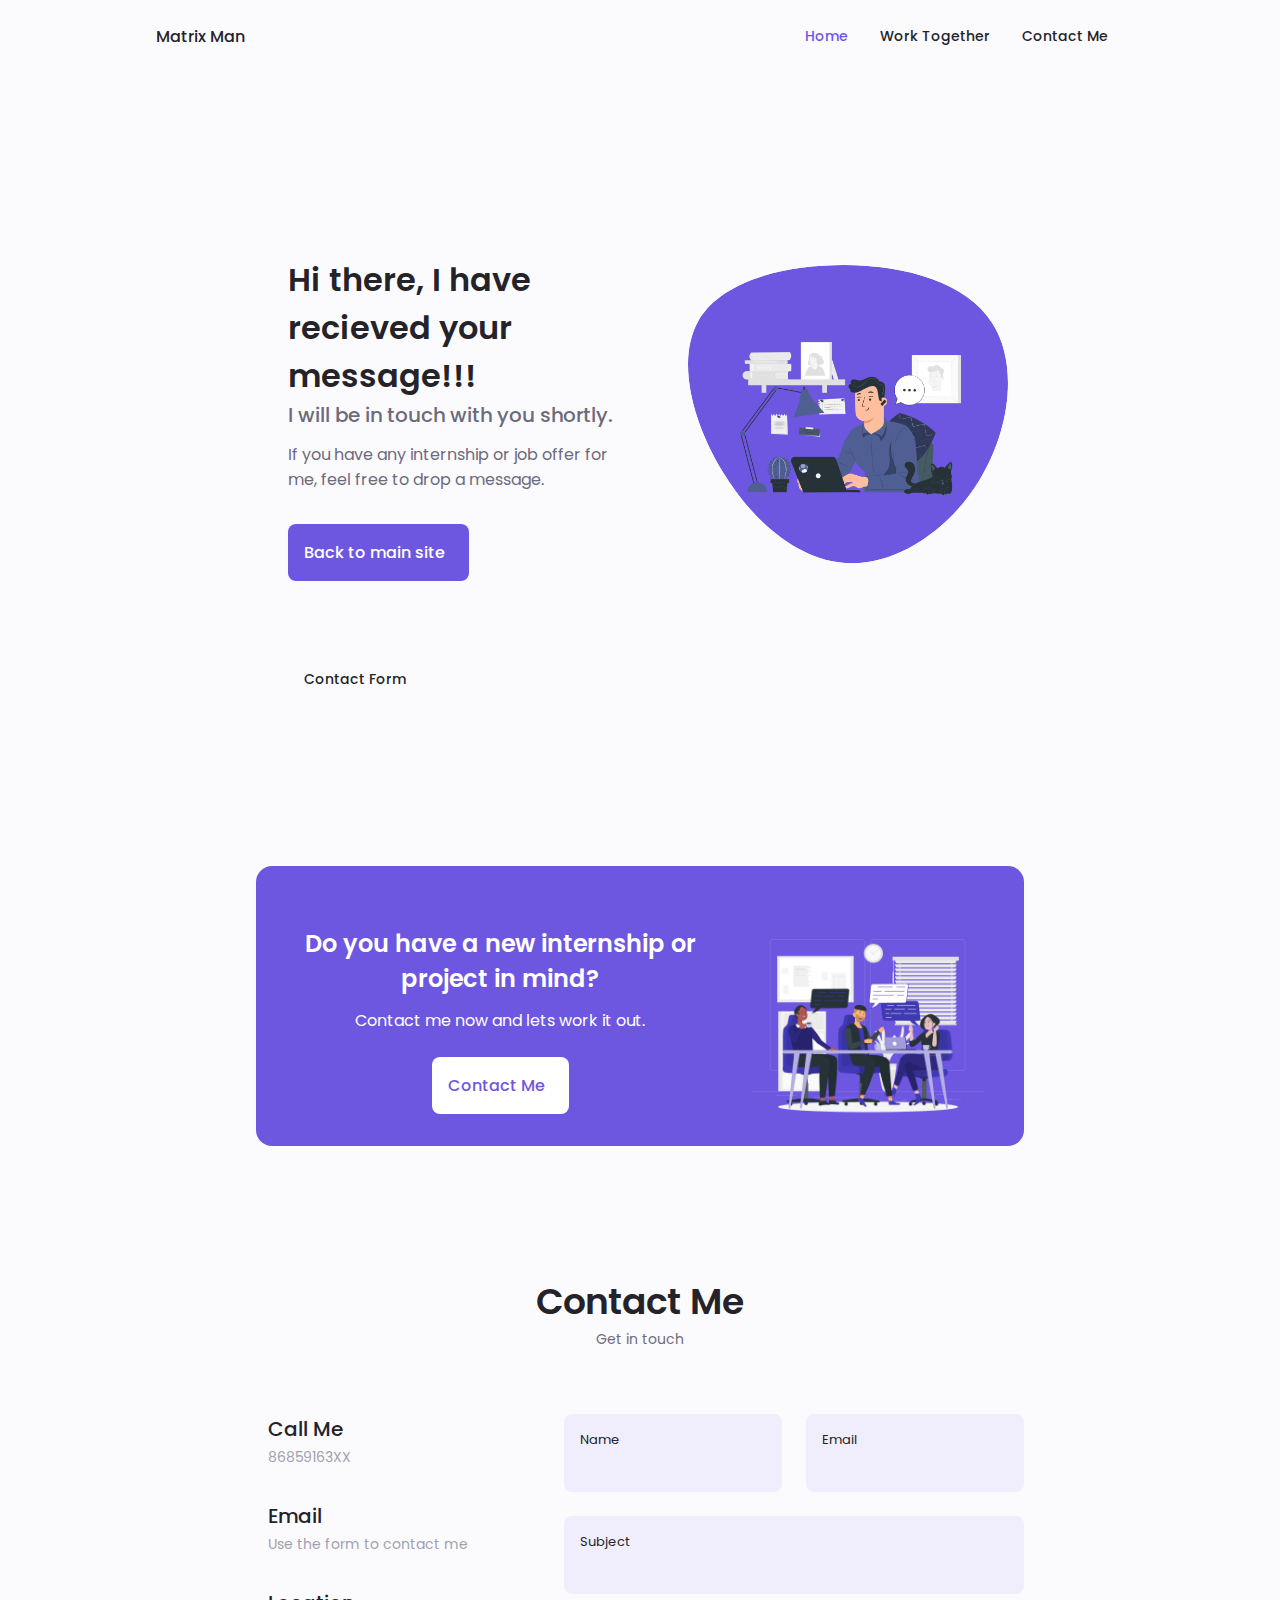
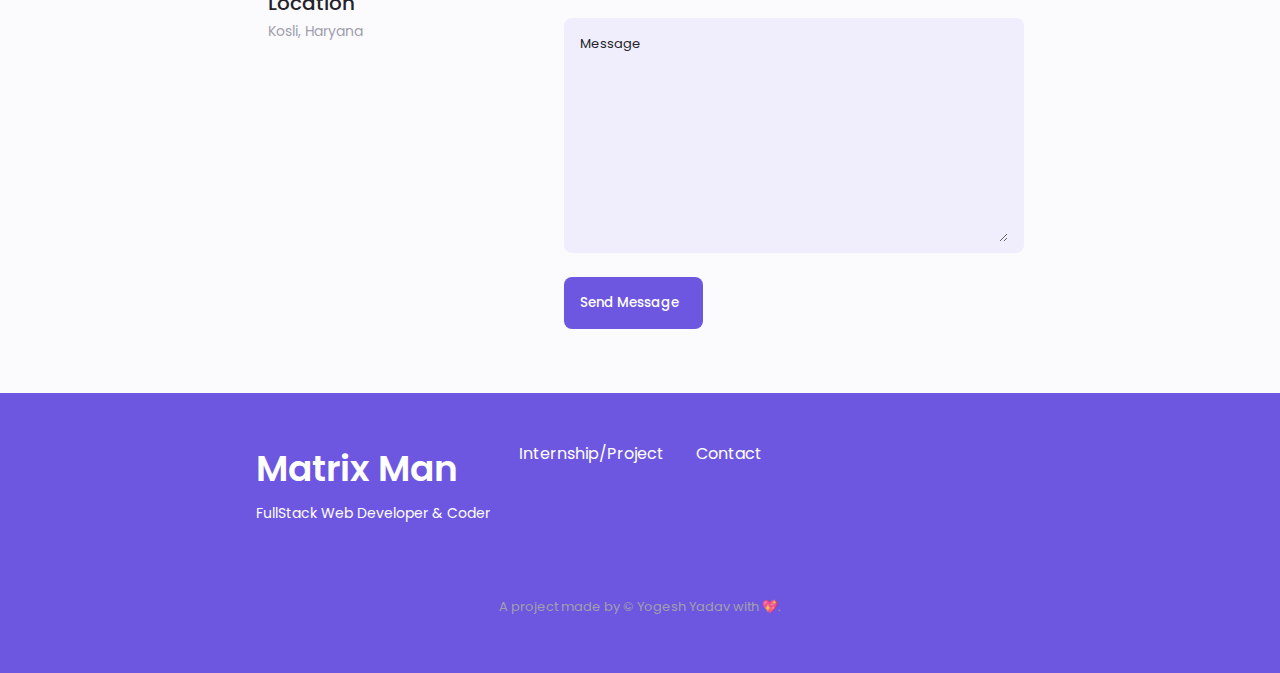
<file: thanks/thanks.html>
<!DOCTYPE html>
<html lang="en">

<head>
    <meta charset="UTF-8">
    <meta name="viewport" content="width=device-width, initial-scale=1.0">

    <!--==================== UNICONS ====================-->
    <link rel="stylesheet" href="https://unicons.iconscout.com/release/v4.0.0/css/line.css">

    <!--==================== SWIPER CSS ====================-->
    <link rel="stylesheet" href="assets/css/swiper-bundle.min.css">

    <!--==================== CSS ====================-->
    <link rel="stylesheet" href="assets/css/styles.css">

    <title>Hey there!</title>
</head>

<body>
    <!--==================== HEADER ====================-->
    <header class="header" id="header">
        <nav class="nav container">
            <a href="#" class="nav__logo">Matrix Man</a>

            <div class="nav__menu" id="nav-menu">
                <ul class="nav__list grid">
                    <li class="nav__item">
                        <a href="#home" class="nav__link active-link">
                            <i class="uil uil-estate nav__icon"></i> Home
                        </a>
                    </li>
                    <!-- <li class="nav__item">
                        <a href="#about" class="nav__link">
                            <i class="uil uil-user nav__icon"></i> About
                        </a>
                    </li>
                    <li class="nav__item">
                        <a href="#skills" class="nav__link">
                            <i class="uil uil-file-alt nav__icon"></i> Skills
                        </a>
                    </li>
                    <li class="nav__item">
                        <a href="#services" class="nav__link">
                            <i class="uil uil-briefcase-alt nav__icon"></i> Services
                        </a>
                    </li> -->
                    <li class="nav__item">
                        <a href="#new-idea" class="nav__link">
                            <i class="uil uil-code-branch nav__icon"></i> Work Together
                        </a>
                    </li> 
                    <li class="nav__item">
                        <a href="#contact" class="nav__link">
                            <i class="uil uil-message nav__icon"></i> Contact Me
                        </a>
                    </li>
                </ul>
                <i class="uil uil-times nav__close" id="nav-close"></i>
            </div>

            <div class="nav__btns">

                <!-- Theme Change button  -->
                <i class="uil uil-moon change-theme" id="theme-button"></i>


                <div class="nav__toggle" id="nav-toggle">
                    <i class="uil uil-apps"></i>
                </div>
            </div>
        </nav>
    </header>

    <!--==================== MAIN ====================-->
    <main class="main">
        <!--==================== HOME ====================-->
        <section class="home section" id="home">
            <div class="home__container container grid">
                <div class="home__content grid">
                    <div class="home__social">
                        <a href="https://www.linkedin.com/in/yogeshyadav123303" target="_blank" class="home__social-icon">
                            <i class="uil uil-linkedin-alt"></i>
                        </a>
                        <a href="mailto:yadavyogesh123303@gmail.com" target="_blank" class="home__social-icon">
                            <i class="uil uil-envelope-check"></i>
                        </a>
                        <a href="https://github.com/matrix-man-12" target="_blank" class="home__social-icon">
                            <i class="uil uil-github"></i>
                        </a>
                    </div>

                    <div class="home__img">
                        <svg class="home__blob" viewBox="0 0 200 187" xmlns="http://www.w3.org/2000/svg"
                            xmlns:xlink="http://www.w3.org/1999/xlink">
                            <mask id="mask0" mask-type="alpha">
                                <path d="M190.312 36.4879C206.582 62.1187 201.309 102.826 182.328 134.186C163.346 165.547 
                                    130.807 187.559 100.226 186.353C69.6454 185.297 41.0228 161.023 21.7403 129.362C2.45775 
                                    97.8511 -7.48481 59.1033 6.67581 34.5279C20.9871 10.1032 59.7028 -0.149132 97.9666 
                                    0.00163737C136.23 0.303176 174.193 10.857 190.312 36.4879Z" />

                                    <!-- <path d="M55,-65.2C68.6,-54.1,75,-34.3,76.6,-15C78.2,4.2,74.8,22.7,64.3,33.5C53.7,44.2,36,47.2,21,48.6C6.1,50.1,-6.1,50,-17.9,46.8C-29.8,43.5,-41.4,37.1,-47.8,27.1C-54.3,17,-55.6,3.5,-53.3,-9.4C-51.1,-22.4,-45.2,-34.7,-35.8,-46.4C-26.3,-58.1,-13.1,-69.3,3.8,-73.8C20.7,-78.3,41.4,-76.2,55,-65.2Z" transform="translate(100 100)" /> -->
                            </mask>
                            <g mask="url(#mask0)">
                                <path d="M190.312 36.4879C206.582 62.1187 201.309 102.826 182.328 134.186C163.346 
                                    165.547 130.807 187.559 100.226 186.353C69.6454 185.297 41.0228 161.023 21.7403 
                                    129.362C2.45775 97.8511 -7.48481 59.1033 6.67581 34.5279C20.9871 10.1032 59.7028 
                                    -0.149132 97.9666 0.00163737C136.23 0.303176 174.193 10.857 190.312 36.4879Z" />

                                    <!-- <path d="M55,-65.2C68.6,-54.1,75,-34.3,76.6,-15C78.2,4.2,74.8,22.7,64.3,33.5C53.7,44.2,36,47.2,21,48.6C6.1,50.1,-6.1,50,-17.9,46.8C-29.8,43.5,-41.4,37.1,-47.8,27.1C-54.3,17,-55.6,3.5,-53.3,-9.4C-51.1,-22.4,-45.2,-34.7,-35.8,-46.4C-26.3,-58.1,-13.1,-69.3,3.8,-73.8C20.7,-78.3,41.4,-76.2,55,-65.2Z" transform="translate(100 100)" /> -->

                                <image class="home__blob-img" x="15" y="10" xlink:href="assets/img/thanku.png" />
                            </g>
                        </svg>
                    </div>

                    <div class="home__data">
                        <h1 class="home__title">Hi there, I have recieved your message!!!</h1>
                        <h3 class="home__subtitle">I will be in touch with you shortly.</h3>
                        <p class="home__description">
                            If you have any internship or job offer for me, feel free to drop a message.
                        </p>
                        <a href="../index.html" class="button button--flex">
                            Back to main site
                            <!-- <i class="uil uil-chat-bubble-user"></i> -->
                            <i class="uil uil-chat-bubble-user button__icon-back"></i>
                        </a>
                    </div>
                </div>

                <div class="home__scroll">
                    <a href="#contact" class="home__scroll-button button--flex">
                        <i class="uil uil-mouse-alt home__scroll-mouse"></i>
                        <span class="home__scroll-name">Contact Form</span>
                        <i class="uil uil-arrow-down home__scroll-arrow"></i>
                    </a>
                </div>
            </div>
        </section>

        <!--==================== ABOUT ====================-->
        <!-- <section class="about section" id="about">
            <h2 class="section__title">About Me</h2>
            <span class="section__subtitle">MY introduction</span>

            <div class="about__container container grid">
                <img src="assets/img/about1.jpg" alt="" class="about__img">

                <div class="about__data">
                    <p class="about__description">
                        I am a self trained web developer with knowledge collected from you tube and documentations. I am also a programmer and loves to code in c/c++ or python and also does Competitive Programming .
                    </p>

                    <div class="about__info">
                        <div>
                            <span class="about__info-title">03+</span>
                            <span class="about__info-name">Years <br>self training</span>
                        </div>

                        <div>
                            <span class="about__info-title">10+</span>
                            <span class="about__info-name">Completed <br> projects</span>
                        </div>
                        <div>
                            <span class="about__info-title">05</span>
                            <span class="about__info-name">Worked in<br>5 teams</span>
                        </div>
                    </div>

                    <div class="about__buttons">
                        <a download="" href="assets/pdf/Yogesh_Yadav_resume.pdf" class="button button--flex">
                            Download CV<i class="uil uil-download-alt button__icon"></i>
                        </a>
                    </div>
                </div>
            </div>
        </section> -->

        <!--==================== SKILLS ====================-->
        <!-- <section class="skills section" id="skills">
            <h2 class="section__title">Skills</h2>
            <span class="section__subtitle">My technical skill level</span>

            <div class="skills__container container grid">
                <div> -->
                    <!--=============== SKILLS 1 ===============-->
                    <!-- <div class="skills__content skills__open">
                        <div class="skills__header">
                            <i class="uil uil-brackets-curly skills__icon"></i>

                            <div>
                                <h1 class="skills__title">Frontend developer</h1>
                                <span class="skills__subtitle">For more than 2.5 years</span>
                            </div>

                            <i class="uil uil-angle-down skills__arrow"></i>
                        </div>

                        <div class="skills__list grid">
                            <div class="skills__data">
                                <div class="skills__titles">
                                    <h3 class="skills__name">HTML</h3>
                                    <span class="skills__number">90%</span>
                                </div>
                                <div class="skills__bar">
                                    <span class="skills__percentage skills__html"></span>
                                </div>
                            </div>

                            <div class="skills__data">
                                <div class="skills__titles">
                                    <h3 class="skills__name">CSS</h3>
                                    <span class="skills__number">85%</span>
                                </div>
                                <div class="skills__bar">
                                    <span class="skills__percentage skills__css"></span>
                                </div>
                            </div>

                            <div class="skills__data">
                                <div class="skills__titles">
                                    <h3 class="skills__name">JavaScript</h3>
                                    <span class="skills__number">80%</span>
                                </div>
                                <div class="skills__bar">
                                    <span class="skills__percentage skills__js"></span>
                                </div>
                            </div>

                            <div class="skills__data">
                                <div class="skills__titles">
                                    <h3 class="skills__name">React</h3>
                                    <span class="skills__number">70%</span>
                                </div>
                                <div class="skills__bar">
                                    <span class="skills__percentage skills__react"></span>
                                </div>
                            </div>
                        </div>
                    </div> -->

                    <!--=============== SKILLS 2 ===============-->
                    <!-- <div class="skills__content skills__close">
                        <div class="skills__header">
                            <i class="uil uil-server-network skills__icon"></i>

                            <div>
                                <h1 class="skills__title">Backend developer</h1>
                                <span class="skills__subtitle">For more than 2.5 years</span>
                            </div>

                            <i class="uil uil-angle-down skills__arrow"></i>
                        </div>

                        <div class="skills__list grid">
                            <div class="skills__data">
                                <div class="skills__titles">
                                    <h3 class="skills__name">Node Js</h3>
                                    <span class="skills__number">85%</span>
                                </div>
                                <div class="skills__bar">
                                    <span class="skills__percentage skills__node"></span>
                                </div>
                            </div>

                            <div class="skills__data">
                                <div class="skills__titles">
                                    <h3 class="skills__name">Express</h3>
                                    <span class="skills__number">80%</span>
                                </div>
                                <div class="skills__bar">
                                    <span class="skills__percentage skills__express"></span>
                                </div>
                            </div>

                            <div class="skills__data">
                                <div class="skills__titles">
                                    <h3 class="skills__name">APIs</h3>
                                    <span class="skills__number">90%</span>
                                </div>
                                <div class="skills__bar">
                                    <span class="skills__percentage skills__api"></span>
                                </div>
                            </div>

                            <div class="skills__data">
                                <div class="skills__titles">
                                    <h3 class="skills__name">Python</h3>
                                    <span class="skills__number">75%</span>
                                </div>
                                <div class="skills__bar">
                                    <span class="skills__percentage skills__python"></span>
                                </div>
                            </div>
                        </div>
                    </div>
                </div>
                <div> -->

                    <!--=============== SKILLS 3 ===============-->
                    <!-- <div class="skills__content skills__close">
                        <div class="skills__header">
                            <i class="uil uil-swatchbook skills__icon"></i>

                            <div>
                                <h1 class="skills__title">Programmer</h1>
                                <span class="skills__subtitle">For more than 3.5 years</span>
                            </div>

                            <i class="uil uil-angle-down skills__arrow"></i>
                        </div>

                        <div class="skills__list grid">
                            <div class="skills__data">
                                <div class="skills__titles">
                                    <h3 class="skills__name">Competitve Programmer</h3>
                                    <span class="skills__number">80%</span>
                                </div>
                                <div class="skills__bar">
                                    <span class="skills__percentage skills__cp"></span>
                                </div>
                            </div>

                            <div class="skills__data">
                                <div class="skills__titles">
                                    <h3 class="skills__name">C/C++</h3>
                                    <span class="skills__number">85%</span>
                                </div>
                                <div class="skills__bar">
                                    <span class="skills__percentage skills__cpp"></span>
                                </div>
                            </div>

                            <div class="skills__data">
                                <div class="skills__titles">
                                    <h3 class="skills__name">Python</h3>
                                    <span class="skills__number">75%</span>
                                </div>
                                <div class="skills__bar">
                                    <span class="skills__percentage skills__python"></span>
                                </div>
                            </div>

                            <div class="skills__data">
                                <div class="skills__titles">
                                    <h3 class="skills__name">SQL</h3>
                                    <span class="skills__number">85%</span>
                                </div>
                                <div class="skills__bar">
                                    <span class="skills__percentage skills__sql"></span>
                                </div>
                            </div>
                        </div>
                    </div> -->

                    <!--=============== SKILLS 4 ===============-->
                    <!-- <div class="skills__content skills__close">
                        <div class="skills__header">
                            <i class="uil uil-swatchbook skills__icon"></i>

                            <div>
                                <h1 class="skills__title">Graphic Designer</h1>
                                <span class="skills__subtitle">For more than 4 years</span>
                            </div>

                            <i class="uil uil-angle-down skills__arrow"></i>
                        </div>

                        <div class="skills__list grid">
                            <div class="skills__data">
                                <div class="skills__titles">
                                    <h3 class="skills__name">Photoshop</h3>
                                    <span class="skills__number">80%</span>
                                </div>
                                <div class="skills__bar">
                                    <span class="skills__percentage skills__photoshop"></span>
                                </div>
                            </div>

                            <div class="skills__data">
                                <div class="skills__titles">
                                    <h3 class="skills__name">Illustrator</h3>
                                    <span class="skills__number">85%</span>
                                </div>
                                <div class="skills__bar">
                                    <span class="skills__percentage skills__illustrator"></span>
                                </div>
                            </div>

                            <div class="skills__data">
                                <div class="skills__titles">
                                    <h3 class="skills__name">Canva</h3>
                                    <span class="skills__number">95%</span>
                                </div>
                                <div class="skills__bar">
                                    <span class="skills__percentage skills__canva"></span>
                                </div>
                            </div>

                            <div class="skills__data">
                                <div class="skills__titles">
                                    <h3 class="skills__name">WIX</h3>
                                    <span class="skills__number">75%</span>
                                </div>
                                <div class="skills__bar">
                                    <span class="skills__percentage skills__wix"></span>
                                </div>
                            </div>
                        </div>
                    </div>
                </div>
            </div>
        </section> -->

        <!--==================== QUALIFICATION ====================-->
        <!-- <section class="qualification section">
            <h2 class="section__title">Qualifications</h2>
            <sapn class="section__subtitle">My Personal Journey</sapn>

            <div class="qualification__container container">
                <div class="qualification__tabs">
                    <div class="qualification__button button--flex qualification__active" data-target="#education">
                        <i class="uil uil-graduation-cap qualification__icon"></i>
                        Education
                    </div>

                    <div class="qualification__button button--flex " data-target="#work">
                        <i class="uil uil-briefcase-alt qualification__icon"></i>
                        Work
                    </div>
                </div>

                <div class="qualification__sections"> -->
                    <!--==================== QUALIFICATION CONTENT 1 ====================-->
                    <!-- <div class="qualification__content qualification__active" data-content id="education"> -->
                        <!--==================== QUALIFICATION 1 ====================-->
                        <!-- <div class="qualification__data">
                            <div>
                                <h3 class="qualification__title">Computer Enginner</h3>
                                <span class="qualification__subtitle">JC Bose University Of Science And Technology YMCA, FARIDABAD</span>
                                <div class="qualification__calendar">
                                    <i class="uil uil-calendar-alt"></i>
                                    2018-2022
                                </div>
                            </div>

                            <div>
                                <span class="qualification__rounder"></span>
                                <span class="qualification__line"></span>
                            </div>
                        </div> -->
                        <!--==================== QUALIFICATION 2 ====================-->
                        <!-- <div class="qualification__data">
                            <div></div>

                            <div>
                                <span class="qualification__rounder"></span>
                                <span class="qualification__line"></span>
                            </div>

                            <div>
                                <h3 class="qualification__title">School</h3>
                                <span class="qualification__subtitle">Yaduvanshi Shiksha Niketan, Mahendergarh</span>
                                <div class="qualification__calendar">
                                    <i class="uil uil-calendar-alt"></i>
                                    2012-2017
                                </div>
                            </div>

                        </div> -->
                        <!--==================== QUALIFICATION 3 ====================-->
                        <!-- <div class="qualification__data">
                            <div>
                                <h3 class="qualification__title">Web Devloper</h3>
                                <span class="qualification__subtitle">Online Self Taught</span>
                                <div class="qualification__calendar">
                                    <i class="uil uil-calendar-alt"></i>
                                    2020-still learning
                                </div>
                            </div>

                            <div>
                                <span class="qualification__rounder"></span>
                                <span class="qualification__line"></span>
                            </div>
                        </div> -->
                        <!--==================== QUALIFICATION 4 ====================-->
                        <!-- <div class="qualification__data">
                            <div></div>

                            <div>
                                <span class="qualification__rounder"></span> -->
                                <!-- <span class="qualification__line"></span> -->
                            <!-- </div>

                            <div>
                                <h3 class="qualification__title">Designer</h3>
                                <span class="qualification__subtitle">You Tube</span>
                                <div class="qualification__calendar">
                                    <i class="uil uil-calendar-alt"></i>
                                    2020-still evolving
                                </div>
                            </div>

                        </div>
                    </div> -->

                    <!--==================== QUALIFICATION CONTENT 2 ====================-->
                    <!-- <div class="qualification__content" data-content id="work"> -->
                        <!--==================== QUALIFICATION 1 ====================-->
                        <!-- <div class="qualification__data">
                            <div>
                                <h3 class="qualification__title">Secretary Of UCC & DA</h3>
                                <span class="qualification__subtitle">Technical Club Of University</span>
                                <div class="qualification__calendar">
                                    <i class="uil uil-calendar-alt"></i>
                                    2020-still
                                </div>
                            </div>

                            <div>
                                <span class="qualification__rounder"></span>
                                <span class="qualification__line"></span>
                            </div>
                        </div> -->
                        <!--==================== QUALIFICATION 2 ====================-->
                        <!-- <div class="qualification__data">
                            <div></div>

                            <div>
                                <span class="qualification__rounder"></span>
                                <span class="qualification__line"></span>
                            </div>

                            <div>
                                <h3 class="qualification__title">University DLMS Website</h3>
                                <span class="qualification__subtitle">JC Bose University Of Science And Technology YMCA, FARIDABAD</span>
                                <div class="qualification__calendar">
                                    <i class="uil uil-calendar-alt"></i>
                                    2020
                                </div>
                            </div>                            
                        </div> -->
                        <!--==================== QUALIFICATION 3 ====================-->
                        <!-- <div class="qualification__data">
                            <div>
                                <h3 class="qualification__title">Liberal Arts Website</h3> -->
                                <!-- (For Journalism & Multimedia department of University) -->
                                <!-- <span class="qualification__subtitle">JC Bose University Of Science And Technology YMCA, FARIDABAD</span>
                                <div class="qualification__calendar">
                                    <i class="uil uil-calendar-alt"></i>
                                    2020
                                </div>
                            </div>

                            <div>
                                <span class="qualification__rounder"></span>
                                <span class="qualification__line"></span>
                            </div>
                        </div>
                    </div>
                </div>
            </div>

        </section> -->

        <!--==================== SERVICES ====================-->
        <!-- <section class="services section" id="services">
            <h2 class="section__title">Services</h2>
            <span class="section__subtitle">What I offer you</span>

            <div class="services__container container grid"> -->
                <!--==================== SERVICES 1 ====================-->
                <!-- <div class="services__content">
                    <div>
                        <i class="uil uil-web-grid services__icon"></i>
                        <h3 class="services__title">UI/UX <br>Designer</h3>
                    </div>

                    <span class="button button--flex button--small button--link services__button">
                        View More
                        <i class="uil uil-arrow-right button__icon"></i>
                    </span>

                    <div class="services__modal">
                        <div class="services__modal-content">
                            <h4 class="services__modal-title">UI/UX <br> Designer</h4>
                            <i class="uil uil-times services__modal-close"></i>

                            <ul class="services__modal-services grid">
                                <li class="services__modal-service">
                                    <i class="uil uil-check-circle services__modal-icon"></i>
                                    <p>I develop various User Interfaces </p>
                                </li>
                                <li class="services__modal-service">
                                    <i class="uil uil-check-circle services__modal-icon"></i>
                                    <p>Web page development </p>
                                </li>
                                <li class="services__modal-service">
                                    <i class="uil uil-check-circle services__modal-icon"></i>
                                    <p>I create UX elements </p>
                                </li>
                                <li class="services__modal-service">
                                    <i class="uil uil-check-circle services__modal-icon"></i>
                                    <p>Eye Caching webpages for your brand </p>
                                </li>
                            </ul>
                        </div>
                    </div>
                </div> -->

                <!--==================== SERVICES 2 ====================-->
                <!-- <div class="services__content">
                    <div>
                        <i class="uil uil-arrow services__icon"></i>
                        <h3 class="services__title">Backend <br>Devloper</h3>
                    </div>

                    <span class="button button--flex button--small button--link services__button">
                        View More
                        <i class="uil uil-arrow-right button__icon"></i>
                    </span>

                    <div class="services__modal">
                        <div class="services__modal-content">
                            <h4 class="services__modal-title">Backend <br> Devloper</h4>
                            <i class="uil uil-times services__modal-close"></i>

                            <ul class="services__modal-services grid">
                                <li class="services__modal-service">
                                    <i class="uil uil-check-circle services__modal-icon"></i>
                                    <p>Having knowledge of OS and DBMS </p>
                                </li>
                                <li class="services__modal-service">
                                    <i class="uil uil-check-circle services__modal-icon"></i>
                                    <p>I can make complex websites for you </p>
                                </li>
                                <li class="services__modal-service">
                                    <i class="uil uil-check-circle services__modal-icon"></i>
                                    <p>I can Manage your database </p>
                                </li>
                                <li class="services__modal-service">
                                    <i class="uil uil-check-circle services__modal-icon"></i>
                                    <p>Expand reach of your brand </p>
                                </li>
                            </ul>
                        </div>
                    </div>
                </div> -->

                <!--==================== SERVICES 3 ====================-->
                <!-- <div class="services__content">
                    <div>
                        <i class="uil uil-pen services__icon"></i>
                        <h3 class="services__title">Graphic <br>Designer</h3>
                    </div>

                    <span class="button button--flex button--small button--link services__button">
                        View More
                        <i class="uil uil-arrow-right button__icon"></i>
                    </span>

                    <div class="services__modal">
                        <div class="services__modal-content">
                            <h4 class="services__modal-title">Graphic <br>Designer</h4>
                            <i class="uil uil-times services__modal-close"></i>

                            <ul class="services__modal-services grid">
                                <li class="services__modal-service">
                                    <i class="uil uil-check-circle services__modal-icon"></i>
                                    <p>Having knowledge of Adobe softwares</p>
                                </li>
                                <li class="services__modal-service">
                                    <i class="uil uil-check-circle services__modal-icon"></i>
                                    <p>Can work on photoshop and illustrator</p>
                                </li>
                                <li class="services__modal-service">
                                    <i class="uil uil-check-circle services__modal-icon"></i>
                                    <p>Can help you with Canva</p>
                                </li>
                            </ul>
                        </div>
                    </div>
                </div> -->

                <!--==================== SERVICES 3 ====================-->
                <!-- <div class="services__content">
                    <div>
                        <i class="uil uil-pen services__icon"></i>
                        <h3 class="services__title">Problem <br>Solving</h3>
                    </div>

                    <span class="button button--flex button--small button--link services__button">
                        View More
                        <i class="uil uil-arrow-right button__icon"></i>
                    </span>

                    <div class="services__modal">
                        <div class="services__modal-content">
                            <h4 class="services__modal-title">Problem <br>Solving</h4>
                            <i class="uil uil-times services__modal-close"></i>

                            <ul class="services__modal-services grid">
                                <li class="services__modal-service">
                                    <i class="uil uil-check-circle services__modal-icon"></i>
                                    <p>3 star on codechef</p>
                                </li>
                                <li class="services__modal-service">
                                    <i class="uil uil-check-circle services__modal-icon"></i>
                                    <p>Among college top 100 on geeksforgeeks</p>
                                </li>
                                <li class="services__modal-service">
                                    <i class="uil uil-check-circle services__modal-icon"></i>
                                    <p>Have a good problem understanding capacity</p>
                                </li>
                            </ul>
                        </div>
                    </div>
                </div>
            </div>

        </section> -->

        <!--==================== PORTFOLIO ====================-->
        <!-- <section class="portfolio section" id="portfolio">
            <h2 class="section__title">Portfolio</h2>
            <span class="section__subtitle">Most recent work</span>

            <div class="portfolio__container container swiper-container">
                <div class="swiper-wrapper"> -->
                    <!--==================== PORTFOLIO 1 ====================-->
                    <!-- <div class="portfolio__content grid swiper-slide">
                        <img src="assets/img/heus1.png" alt="Portfolio" class="portfolio__img">
                    
                        <div class="portfolio__data">
                            <h3 class="portfolio__title">Social Media Website : HEUS</h3>
                            <p class="portfolio__description">This is a website which let its users to create their own personal accounts and chat freely with friends and family.</p>
                            
                            <a href="http://heus.herokuapp.com/" target="_blank" class="button button--flex button--small portfolio__button">
                                Have a look <i class="uil uil-arrow-right button__icon"></i>
                            </a>
                        </div>
                    </div> -->

                    <!--==================== PORTFOLIO 2 ====================-->
                    <!-- <div class="portfolio__content grid swiper-slide">
                        <img src="assets/img/gcloud1.png" alt="Portfolio" class="portfolio__img">
                    
                        <div class="portfolio__data">
                            <h3 class="portfolio__title">Google Cloud Ready Fascilitators</h3>
                            <p class="portfolio__description">Learned a lot about google cloud and its working and also earned skill badges from google and various SWAGS.</p>
                            
                            <a href="https://google.qwiklabs.com/public_profiles/45f00cac-4e50-48c2-99ff-fed6cbcc1541" target="_blank" class="button button--flex button--small portfolio__button">
                                See Profile <i class="uil uil-arrow-right button__icon"></i>
                            </a>
                        </div>
                    </div> -->

                    <!--==================== PORTFOLIO 3 ====================-->
                    <!-- <div class="portfolio__content grid swiper-slide">
                        <img src="assets/img/dlms1.png" alt="Portfolio" class="portfolio__img">
                    
                        <div class="portfolio__data">
                            <h3 class="portfolio__title">University DLMS Website</h3>
                            <p class="portfolio__description">A website for managing teaching and learning process for university students in covid times. I worked on fronted part of the website , backend was handled by faculty members.</p>
                            
                            <a href="https://digitallearning.jcboseustymca.co.in/" target="_blank" class="button button--flex button--small portfolio__button">
                                Visit DLMS<i class="uil uil-arrow-right button__icon"></i>
                            </a>
                        </div>
                    </div>
                </div> -->

                <!-- Add arrows -->
                <!-- <div class="swiper-button-next">
                    <i class="uil uil-angle-right-b swiper-portfolio-icon"></i>
                </div>

                <div class="swiper-button-prev">
                    <i class="uil uil-angle-left-b swiper-portfolio-icon"></i>
                </div> -->

                <!-- Add pagination -->
                <!-- <div class="swiper-pagination"></div>
            </div>

        </section> -->

        <!--==================== PROJECT IN MIND ====================-->
        <section class="project section" id="new-idea">
            <div class="project__bg">
                <div class="project__container container grid">
                    <div class="project__data">
                        <h2 class="project__title">Do you have a new internship or project in mind? </h2>
                        <p class="project__description">Contact me now and lets work it out.</p>

                        <a href="#contact" class="button button--flex button--white">
                            Contact Me 
                            <i class="uil uil-message project__icon button__icon"></i>
                        </a>
                    </div>

                    <img src="assets/img/team.png" alt="" class="project__img">
                </div>
            </div>

        </section>

        <!--==================== TESTIMONIAL ====================-->
        <!-- <section class="testimonial section">
            <h2 class="section__title">Testimonials</h2>
            <span class="section__subtitle">See what my Friends have to say</span>


            <div class="testimonial__container container swiper-container">
                <div class="swiper-wrapper"> -->
                    <!--==================== TESTIMONIAL 1 ====================-->
                    <!-- <div class="testimonial__content swiper-slide">
                        <div class="testimonial__data">
                            <div class="testimonial__header">
                                <img src="assets/img/jyoti1.jpg" alt="" class="testimonial__img">

                                <div>
                                    <h3 class="testimonial__name">Jyoti Yadav</h3>
                                    <span class="testimonial__client">Friend</span>
                                </div>
                            </div>

                            <div>
                                <i class="uil uil-star testimonial__icon-star"></i>
                                <i class="uil uil-star testimonial__icon-star"></i>
                                <i class="uil uil-star testimonial__icon-star"></i>
                                <i class="uil uil-star testimonial__icon-star"></i>
                                <i class="uil uil-star testimonial__icon-star"></i>
                            </div>
                        </div>

                        <p class="testimonial__description">I get impressed and inspired by your awesome work every time I see something made by you. I am looking forward to work together on some project in future.
                        </p>

                    </div> -->

                    <!--==================== TESTIMONIAL 2 ====================-->
                    <!-- <div class="testimonial__content swiper-slide">
                        <div class="testimonial__data">
                            <div class="testimonial__header">
                                <img src="assets/img/ankit1.jpg" alt="" class="testimonial__img">

                                <div>
                                    <h3 class="testimonial__name">Ankit</h3>
                                    <span class="testimonial__client">Friend</span>
                                </div>
                            </div>

                            <div>
                                <i class="uil uil-star testimonial__icon-star"></i>
                                <i class="uil uil-star testimonial__icon-star"></i>
                                <i class="uil uil-star testimonial__icon-star"></i>
                                <i class="uil uil-star testimonial__icon-star"></i>
                                <i class="uil uil-star testimonial__icon-star"></i>
                            </div>
                        </div>

                        <p class="testimonial__description">I have been known you from 3 years and always like your work very much , its inspiring and full of knowledge.Big fan sir 
                        </p>
                        
                    </div> -->

                    <!--==================== TESTIMONIAL 3 ====================-->
                    <!-- <div class="testimonial__content swiper-slide">
                        <div class="testimonial__data">
                            <div class="testimonial__header">
                                <img src="assets/img/nalin.jpg" alt="" class="testimonial__img">

                                <div>
                                    <h3 class="testimonial__name">Nalin</h3>
                                    <span class="testimonial__client">Friend</span>
                                </div>
                            </div>

                            <div>
                                <i class="uil uil-star testimonial__icon-star"></i>
                                <i class="uil uil-star testimonial__icon-star"></i>
                                <i class="uil uil-star testimonial__icon-star"></i>
                                <i class="uil uil-star testimonial__icon-star"></i>
                                <i class="uil uil-star testimonial__icon-star"></i>
                            </div>
                        </div>

                        <p class="testimonial__description">My bro again on fire🔥, I love how you learn and work on new frameworks and libraries. Big fan sir 
                        </p>
                        
                    </div> -->

                    <!--==================== TESTIMONIAL 4 ====================-->
                    <!-- <div class="testimonial__content swiper-slide">
                        <div class="testimonial__data">
                            <div class="testimonial__header">
                                <img src="assets/img/somansh1.jpg" alt="" class="testimonial__img">

                                <div>
                                    <h3 class="testimonial__name">Somansh</h3>
                                    <span class="testimonial__client">Friend</span>
                                </div>
                            </div>

                            <div>
                                <i class="uil uil-star testimonial__icon-star"></i>
                                <i class="uil uil-star testimonial__icon-star"></i>
                                <i class="uil uil-star testimonial__icon-star"></i>
                                <i class="uil uil-star testimonial__icon-star"></i>
                                <i class="uil uil-star testimonial__icon-star"></i>
                            </div>
                        </div>

                        <p class="testimonial__description">Bhai Bhai Bhai Bhai Bhai Bhai Bhai Bhai Bhai Bhai Bhai Bhai Bhai Bhai Bhai 
                        </p>
                        
                    </div> -->

                    <!--==================== TESTIMONIAL 5 ====================-->
                    <!-- <div class="testimonial__content swiper-slide">
                        <div class="testimonial__data">
                            <div class="testimonial__header">
                                <img src="assets/img/nischey1.jpg" alt="" class="testimonial__img">

                                <div>
                                    <h3 class="testimonial__name">Nischey</h3>
                                    <span class="testimonial__client">Friend</span>
                                </div>
                            </div>

                            <div>
                                <i class="uil uil-star testimonial__icon-star"></i>
                                <i class="uil uil-star testimonial__icon-star"></i>
                                <i class="uil uil-star testimonial__icon-star"></i>
                                <i class="uil uil-star testimonial__icon-star"></i>
                                <i class="uil uil-star testimonial__icon-star"></i>
                            </div>
                        </div>

                        <p class="testimonial__description">Big fan sir , plz teach us also ,sir shoutout plz. ek baar batkh chillado sir .
                        </p>
                        
                    </div>
                </div> -->

                <!-- Add Pagination -->
                <!-- <div class="swiper-pagination swiper-pagination-testimonial"></div>
            </div>
        </section> -->

        <!--==================== CONTACT ME ====================-->
        <section class="contact section" id="contact">
            <h2 class="section__title">Contact Me</h2>
            <span class="section__subtitle">Get in touch</span>

            <div class="contact__container container grid">
                <div>
                    <div class="contact__information">
                        <i class="uil uil-phone contact__icon "></i>

                        <div>
                            <h3 class="contact__title">Call Me</h3>
                            <span class="contact__subtitle">86859163XX</span>
                        </div>
                    </div>

                    <div class="contact__information">
                        <i class="uil uil-envelope contact__icon "></i>

                        <div>
                            <h3 class="contact__title">Email</h3>
                            <span class="contact__subtitle">Use the form to contact me</span>
                        </div>
                    </div>

                    <div class="contact__information">
                        <i class="uil uil-map-marker contact__icon "></i>

                        <div>
                            <h3 class="contact__title">Location</h3>
                            <span class="contact__subtitle">Kosli, Haryana</span>
                        </div>
                    </div>
                </div>

                <form action="https://formsubmit.co/vapey38215@0ranges.com" method="POST" class="contact__form grid">
                    <input type="hidden" name="_captcha" value="false">
                    <div class="contact__inputs grid">
                        <div class="contact__content">
                            <label for="" class="contact__label">Name</label>
                            <input type="text" class="contact__input" name="name" required>
                        </div>
                        <div class="contact__content">
                            <label for="" class="contact__label">Email</label>
                            <input type="email" class="contact__input" name="email" required>
                        </div>
                    </div>
                    <div class="contact__content">
                        <label for="" class="contact__label">Subject</label>
                        <input type="text" class="contact__input" name="_subject" required>
                    </div>
                    <div class="contact__content">
                        <label for="" class="contact__label">Message</label>
                        <textarea name="message" required id="" cols="0" rows="7" class="contact__input"></textarea>
                    </div>

                    <input type="hidden" name="_next" value="https://matrix-man-12.github.io/mySite/thanks/thanks.html">

                    <div>
                        <button type="submit" class="button button--flex button-border">
                            Send Message
                            <i class="uil uil-message button__icon "></i>
                        </button>
                        <!-- <a href="#" type="submit" class="button button--flex">
                            Send Message
                            <i class="uil uil-message button__icon "></i>
                        </a> -->
                    </div>
                </form>
            </div>
        </section>
    </main>

    <!--==================== FOOTER ====================-->
    <footer class="footer">
        <div class="footer__bg">
            <div class="footer__container container grid">
                <div>
                    <h1 class="footer__title">Matrix Man</h1>
                    <span class="footer__subtitle">FullStack Web Developer & Coder</span>
                </div>

                <ul class="footer__links">
                    <!-- <li>
                        <a href="#services" class="footer__link">Services</a> 
                    </li> -->
                    <li>
                        <a href="#new-idea" class="footer__link">Internship/Project</a> 
                    </li>
                    <li>
                        <a href="#contact" class="footer__link">Contact</a> 
                    </li>
                </ul>

                <div class="footer__socials">
                    <a href="https://www.facebook.com/" target="_blank" class="footer__social">
                        <i class="uil uil-facebook-f button__icon "></i>
                    </a>
                    <a href="https://www.instagram.com/" target="_blank" class="footer__social">
                        <i class="uil uil-instagram button__icon "></i>
                    </a>
                    <a href="https://twitter.com/" target="_blank" class="footer__social">
                        <i class="uil uil-twitter-alt button__icon "></i>
                    </a>
                </div>
            </div>

            <p class="footer__copy">A project made by &#169; Yogesh Yadav with 💖.</p>
        </div>
    </footer>

    <!--==================== SCROLL TOP ====================-->
    <a href="#" class="scrollup" id="scroll-up">
        <i class="uil uil-arrow-up scrollup__icon"></i>
    </a>

    <!--==================== SWIPER JS ====================-->
    <script src="assets/js/swiper-bundle.min.js"></script>

    <!--==================== MAIN JS ====================-->
    <script src="assets/js/main.js"></script>
</body>

</html>
</file>
<file: assets/css/styles.css>
/*==================== GOOGLE FONTS ====================*/
@import url('https://fonts.googleapis.com/css2?family=Poppins:wght@400;500;600&display=swap');

/*==================== VARIABLES CSS ====================*/
:root {
    --header-height: 3rem;

    /*========== Colors ==========*/
    /* Change favorite color */
    --hue-color: 250; /*Purple 250 - Green 142 - Blue 230 - Pink 340*/

    /* HSL color mode */
    --first-color: hsl(var(--hue-color), 69%, 61%);
    --first-color-second: hsl(var(--hue-color), 69%, 61%);
    --first-color-alt: hsl(var(--hue-color), 57%, 53%);
    --first-color-lighter: hsl(var(--hue-color), 92%, 85%);
    --title-color: hsl(var(--hue-color), 8%, 15%);
    --text-color: hsl(var(--hue-color), 8%, 45%);
    --text-color-light: hsl(var(--hue-color), 8%, 65%);
    --input-color: hsl(var(--hue-color), 70%, 96%);
    --body-color: hsl(var(--hue-color), 60%, 99%);
    --container-color: #FFF;
    --scroll-bar-color: hsl(var(--hue-color), 12%, 90%);
    --scroll-thumb-color: hsl(var(--hue-color), 12%, 80%);

    /*========== Font and typography ==========*/
    --body-font: 'Poppins', sans-serif;

    /* .5rem = 8px, 1rem = 16px, 1.5rem = 24px ... */
    --big-font-size: 2rem;
    --h1-font-size: 1.5rem;
    --h2-font-size: 1.25rem;
    --h3-font-size: 1.125rem;
    --normal-font-size: .938rem;
    --small-font-size: .813rem;
    --smaller-font-size: .75rem;

    /*========== Font weight ==========*/
    --font-medium: 500;
    --font-semi-bold: 600;

    /*========== Margenes Bottom ==========*/
    /* .25rem = 4px, .5rem = 8px, .75rem = 12px ... */
    --mb-0-25: .25rem;
    --mb-0-5: .5rem;
    --mb-0-75: .75rem;
    --mb-1: 1rem;
    --mb-1-5: 1.5rem;
    --mb-2: 2rem;
    --mb-2-5: 2.5rem;
    --mb-3: 3rem;

    /*========== z index ==========*/
    --z-tooltip: 10;
    --z-fixed: 100;
    --z-modal: 1000;
}

/* Font size for large devices */
@media screen and (min-width: 968px) {
    :root {
        --big-font-size: 3rem;
        --h1-font-size: 2.25rem;
        --h2-font-size: 1.5rem;
        --h3-font-size: 1.25rem;
        --normal-font-size: 1rem;
        --small-font-size: .875rem;
        --smaller-font-size: .813rem;
    }
}

/*========== Variables Dark theme ==========*/
body.dark-theme{
  /* HSL color mode */
  --first-color-second: hsl(var(--hue-color), 30%, 8%);
  --title-color: hsl(var(--hue-color), 8%, 95%);
  --text-color: hsl(var(--hue-color), 8%, 75%);
  --input-color: hsl(var(--hue-color), 29%, 16%);
  --body-color: hsl(var(--hue-color), 28%, 12%);
  --container-color: hsl(var(--hue-color), 29%, 16%);
  --scroll-bar-color: hsl(var(--hue-color), 12%, 48%);
  --scroll-thumb-color: hsl(var(--hue-color), 12%, 36%);
}

/*========== Button Dark/Light ==========*/
.nav__btns{
  display: flex;
  align-items: center;
}

.change-theme{
  font-size: 1.25rem;
  color: var(--title-color);
  margin-right: var(--mb-1);
  cursor: pointer;
}

.change-theme:hover{
  color: var(--first-color);
}

/*==================== BASE ====================*/
*{
    box-sizing: border-box;
    padding: 0;
    margin: 0;
}

html{
    scroll-behavior: smooth;
}

body{
    margin: 0 0 var(--header-height);
    font-family: var(--body-font);
    font-size: var(--normal-font-size);
    background-color: var(--body-color);
    color: var(--text-color);
}

h1,h2,h3,h4{
   color: var(--title-color);
   font-weight: var(--font-semi-bold); 
}

ul{
    list-style: none;
}

a{
    text-decoration: none;
}

img{
    max-width: 100%;
    height: auto;
}

/*==================== REUSABLE CSS CLASSES ====================*/
.section{
    padding: 2rem 0 4rem;
}

.section__title{
    font-size: var(--h1-font-size);
}

.section__subtitle{
    display: block;
    font-size: var(--small-font-size);
    margin-bottom: var(--mb-3);
}

.section__title,
.section__subtitle{
    text-align: center;
}

/*==================== LAYOUT ====================*/
.container{
    max-width: 768px;
    margin-left: var(--mb-1-5);
    margin-right: var(--mb-1-5);
}

.grid{
    display: grid;
    gap: 1.5rem;
}

/* .header{
    width: 100%;
    position: fixed;
    bottom: 0;
    left: 0;
    z-index: var(--z-fixed);
    background-color: var(--body-color);
} */

/*==================== NAV ====================*/
.nav{
    max-width: 968px;
    height: var(--header-height);
    display: flex;
    justify-content: space-between;
    align-items: center;
}

.nav__logo,
.nav__toggle{
    color: var(--title-color);
    font-weight: var(--font-medium);
}

.nav__logo:hover{
    color: var(--first-color);
}

.nav__toggle{
    font-size: 1.1rem;
    cursor: pointer;
}

.nav__toggle:hover{
    color: var(--first-color);
}

@media screen and (max-width: 767px) {
    .nav__menu{
        position: fixed;
        bottom: -100%;
        left: 0;
        width: 100%;
        background-color: var(--body-color);
        padding: 2rem 1.5rem 4rem;
        box-shadow: 0 -1px 4px rgba(0,0,0,.15);
        border-radius: 1.5rem 1.5rem 0 0;
        transition: .3s;
    }
}

.nav__list{
    grid-template-columns: repeat(3, 1fr);
    gap: 2rem;
}

.nav__link{
    display: flex;
    flex-direction: column;
    align-items: center;
    font-size: var(--small-font-size);
    color: var(--title-color);
    font-weight: var(--font-medium);
}

.nav__link:hover{
    color: var(--first-color);
}

.nav__icon{
    font-size: 1.2rem;
}

.nav__close{
    position:absolute;
    right: 1.3rem;
    bottom: .5rem;
    font-size: 1.5rem;
    cursor: pointer;
    color: var(--first-color);
}

.nav__close:hover{
    color: var(--first-color-alt);
}

/* show menu */
.show-menu{
    bottom: 0;
}

/* Active link */
.active-link{
  color: var(--first-color);
}

/* Change background header */
.scroll-header{
  box-shadow: 0 -1px 4px rgba(0,0,0,.15);
}

/*==================== HOME ====================*/
.home__container{
    gap: 1rem;
}

.home__content{
    grid-template-columns: .5fr 3fr;
    padding-top: 3.5rem;
    align-items: center;
}

.home__social{
    display: grid;
    grid-template-columns: max-content;
    row-gap: 1rem;
}


.home__social-icon{
    font-size: 1.25rem;
    color: var(--first-color);
}

.home__social-icon:hover{
    color: var(--first-color-alt);
}

.home__blob{
    width: 200px;
    fill: var(--first-color);
}

.home__blob-img{
    width: 170px;
}

.home__data{
    grid-column: 1/3;
}

.home__title{
    font-style:var(--big-font-size);
}

.home__subtitle{
    font-size: var(--h3-font-size);
    color: var(--text-color);
    font-weight: var(--font-medium);
    margin-bottom: var(--mb-0-75);
}

.home__description{
    margin-bottom: var(--mb-2);
}

/* .home__scroll{
    display: none;
} */

.home__scroll-button{
    color: var(--first-color);
    transition: .3s;
}

.home__scroll-button:hover{
    transform: translateY(.25rem);
}

.home__scroll-mouse{
    font-size: 2rem;
}

.home__scroll-name{
    font-size: var(--small-font-size);
    color: var(--title-color);
    font-weight: var(--font-medium);
    margin-right: var(--mb-0-25);
}

.home__scroll-arrow{
    font-size: 1.25rem;
}

/*==================== BUTTONS ====================*/
.button{
    display: inline-block;
    background-color: var(--first-color);
    color: #FFF;
    padding: 1rem;
    border-radius: .5rem;
    font-weight: var(--font-medium);
}

.button:hover{
    background-color: var(--first-color-alt);
}

.button__icon{
    font-size: 1.25rem;
    margin-left: var(--mb-0-5);
    transition: .3s;
}

.button--white{
  background-color: #FFF;
  color: var(--first-color);
}

.button--white:hover{
  background-color: #FFF;
}

.button--flex{
    display: inline-flex;
    align-items: center;
}

.button--small{
  padding: .75rem 1rem;
}

.button--link{
  padding: 0;
  background-color: transparent;
  color: var(--first-color);
}

.button--link:hover{
  background-color: transparent;
  color: var(--first-color-alt);
}

.button-border{
  border-style: none;
  font-family: 'Poppins', sans-serif;
}


/*==================== ABOUT ====================*/
.about__img{
  width: 200px;
  border-radius: .5rem;
  justify-self: center;
  align-self: center;
}

.about__description{
  text-align: center;
  margin-bottom: var(--mb-2-5);
}

.about__info{
  display: flex;
  justify-content: space-evenly;
  margin-bottom: var(--mb-2-5);
}

.about__info-title{
  font-size: var(--h2-font-size);
  font-weight: var(--font-semi-bold);
  color: var(--title-color);
}

.about__info-name{
  font-size: var(--smaller-font-size);
}

.about__info-title,
.about__info-name{
  display: block;
  text-align: center;
}

.about__buttons{
  display: flex;
  justify-content: center;
}


/*==================== SKILLS ====================*/
.skills__container {
    row-gap: 0;
  }
  
  .skills__header {
    display: flex;
    align-items: center;
    margin-bottom: var(--mb-2-5);
    cursor: pointer;
  }
  
  .skills__icon, .skills__arrow {
    font-size: 2rem;
    color: var(--first-color);
  }
  
  .skills__icon {
    margin-right: var(--mb-0-75);
  }
  
  .skills__title {
    font-size: var(--h3-font-size);
  }
  
  .skills__subtitle {
    font-size: var(--smaller-font-size);
    color: var(--text-color-light);
  }
  
  .skills__arrow {
    margin-left: auto;
    transition: .4s;
  }
  
  .skills__list {
    row-gap: 1.5rem;
    padding-left: 2.7rem;
  }
  
  .skills__titles {
    display: flex;
    justify-content: space-between;
    margin-bottom: var(--mb-0-5);
  }
  
  .skills__name {
    font-size: var(--normal-font-size);
    font-weight: var(--font-medium);
  }
  
  .skills__bar, .skills__percentage {
    height: 5px;
    border-radius: .25rem;
  }
  
  .skills__bar {
    background-color: var(--first-color-lighter);
  }
  
  .skills__percentage {
    display: block;
    background-color: var(--first-color);
  }
  
  .skills__html {
    width: 90%;
  }
  
  .skills__css {
    width: 85%;
  }
  
  .skills__js {
    width: 80%;
  }
  
  .skills__react {
    width: 70%;
  }
  
  .skills__node {
    width: 85%;
  }
  
  .skills__express {
    width: 80%;
  }
  
  .skills__api {
    width: 90%;
  }
  
  .skills__python {
    width: 75%;
  }

  .skills__cp{
    width: 80%;
  }
  
  .skills__cpp{
    width: 85%;
  }

  .skills__python{
    width: 75%;
  }
  
  .skills__sql{
    width: 85%;
  }
  
  
  .skills__photoshop {
    width: 80%;
  }
  
  .skills__illustrator {
    width: 85%;
  }
  
  .skills__canva {
    width: 95%;
  }

  .skills__wix{
    width: 75%;
  }
  
  .skills__close .skills__list {
    height: 0px;
    overflow: hidden;
  }
  
  .skills__open .skills__list {
    height: max-content;
    margin-bottom: var(--mb-2-5);
  }
  
  .skills__open .skills__arrow {
    transform: rotate(-180deg);
  }

/*==================== QUALIFICATION ====================*/
.qualification__tabs{
  display: flex;
  justify-content: space-evenly;
  margin-bottom: var(--mb-2); 
}

.qualification__button{
  font-size: var(--h3-font-size);
  font-weight: var(--font-medium);
  cursor: pointer;
}

.qualification__button:hover{
    color: var(--first-color);
}

.qualification__icon{
  font-size: 1.8rem;
  margin-right: var(--mb-0-25);
}

.qualification__data{
  display: grid;
  grid-template-columns: 1fr max-content 1fr;
  column-gap: 1.5rem;
}

.qualification__title{
  font-size: var(--normal-font-size);
  font-weight: var(--font-medium);
}

.qualification__subtitle{
  display: inline-block;
  font-size: var(--small-font-size);
  margin-bottom: var(--mb-1);
}

.qualification__calendar{
  font-size: var(--smaller-font-size);
  color: var(--text-color-light);
}

.qualification__rounder{
  display: inline-block;
  width: 13px;
  height: 13px;
  background-color: var(--first-color);
  border-radius: 50%;
}

.qualification__line{
  display: block;
  width: 1px;
  height: 100%;
  background-color: var(--first-color);
  transform: translate(6px, -7px);
}

.qualification [data-content]{
  display: none;
}

.qualification__active[data-content]{
  display: block;
}

/*==================== SERVICES ====================*/
.services__container{
  gap: 1.5rem;
  grid-template-columns: repeat(2,1fr);
}

.services__content{
  position: relative;
  background-color: var(--container-color);
  padding: 3.5rem .5rem 1.25rem 1.5rem;
  border-radius: .25rem;
  box-shadow: 0 2px 4px rgba(0,0,0,.15);
  transition: .3s;
}

.services__content:hover{
  box-shadow: 0 4px 8px rgba(0,0,0,.15);
}

.services__icon{
  display: block;
  font-size: 1.5rem;
  color: var(--first-color);
  margin-bottom: var(--mb-1);
}

.services____title{
  font-size: var(--h3-font-size);
  margin-bottom: var(--mb-1);
  font-weight: var(--font-medium);
}

.services__button{
  cursor: pointer;
  font-size: var(--small-font-size);
}

.services__button:hover .button__icon{
  transform: translateX(.25rem);
}

.services__modal{
  position: fixed;
  top: 0;
  bottom: 0;
  left: 0;
  right: 0;
  background-color: rgba(0,0,0,.5);
  display: flex;
  align-items: center;
  justify-content: center;
  padding: 0 1rem;
  z-index: var(--z-modal);
  opacity: 0;
  visibility: hidden;
  transition: .3s;
}

.services__modal-content{
  position: relative;
  background-color: var(--container-color);
  padding: 1.5rem;
  border-radius: .5rem;
}

.services__modal-services{
  row-gap: 1rem;
}

.services__modal-service{
  display: flex;
}

.services__modal-title{
  font-size: var(--h3-font-size);
  font-weight: var(--font-medium);
  margin-bottom: var(--mb-1-5);
}

.services__modal-close{
  position: absolute;
  top: 1rem;
  right: 1rem;
  font-size: 1.5rem;
  color: var(--first-color);
  cursor: pointer;
}

.services__modal-icon{
  color: var(--first-color);
  margin-right: var(--mb-0-25);
}

/* Active Modal */
.active-modal{
  opacity: 1;
  visibility: visible;
}

/*==================== PORTFOLIO ====================*/
.portfolio__container{
  overflow: initial;
}

.portfolio__content{
  padding: 0 1.5rem;
}

.portfolio__img{
  width: 265px;
  border-radius: .5rem;
  justify-self: center;
}

.portfolio__title{
  font-size: var(--h3-font-size);
  margin-bottom: var(--mb-0-5);
}

.portfolio__description{
  margin-bottom: var(--mb-0-75);
}

.portfolio__button:hover .button__icon{
  transform: translateX(.25rem);
}

.swiper-button-prev::after,
.swiper-button-next::after{
  content: '';
}

.swiper-portfolio-icon{
  font-size: 2rem;
  color: var(--first-color);
}

.swiper-button-prev{
  left: -.5rem;
}

.swiper-button-next{
  right: -.5rem;
}

.swiper-container-horizontal > .swiper-pagination-bullets{
  bottom: -2.5rem;
}

.swiper-pagination-bullet-active{
  background-color: var(--first-color);
}

.swiper-button-prev,
.swiper-button-next,
.swiper-pagination-bullet{
  outline: none;
}

/*==================== PROJECT IN MIND ====================*/
.project{
  text-align: center;
}

.project__bg{
  background-color: var(--first-color-second);
  padding-top: 3rem;
}

.project__title{
  font-size: var(--h2-font-size);
  margin-bottom: var(--mb-0-75);
}

.project__description{
  margin-bottom: var(--mb-1-5);
}

.project__title,
.project__description{
  color: #FFF;
}

.project__img{
  width: 232px;
  justify-self: center;
}

/*==================== TESTIMONIAL ====================*/
.testimonial__data,
.testimonial__header{
  display: flex;
}

.testimonial__data{
  justify-content: space-between;
  margin-bottom: var(--mb-1);
}

.testimonial__img{
  width: 60px;
  height: 60px;
  border-radius: 50%;
  margin-right: var(--mb-0-75);
}

.testimonial__name{
  font-size: var(--h3-font-size);
  font-weight: var(--font-medium);
}

.testimonial__client{
  font-size: var(--small-font-size);
  color: var(--text-color-light);
}

.testimonial__description{
  margin-bottom: var(--mb-2-5);
}

.testimonial__icon-star{
  color: var(--first-color);
}

.swiper-container .swiper-pagination-testimonial{
  bottom: 0;
}

/*==================== CONTACT ME ====================*/
.contact__container{
  row-gap: 3rem;
}

.contact__information{
  display: flex;
  margin-bottom: var(--mb-2);
}

.contact__icon{
  font-size: 2rem;
  color: var(--first-color);
  margin-right: var(--mb-0-75);
}

.contact__title{
  font-size: var(--h3-font-size);
  font-weight: var(--font-medium);
}

.contact__subtitle{
  font-size: var(--small-font-size);
  color: var(--text-color-light);
}

.contact__content{
  background-color: var(--input-color);
  border-radius: .5rem;
  padding: .75rem 1rem .25rem;
}

.contact__label{
  font-size: var(--smaller-font-size);
  color: var(--title-color);
}

.contact__input{
  width: 100%;
  background-color: var(--input-color);
  color: var(--text-color);
  font-family: var(--body-font);
  font-size: var(--normal-font-size);
  border: none;
  outline: none;
  padding: .25rem .5rem .5rem 0;
}

/*==================== FOOTER ====================*/
.footer{
  padding-top: 2rem;
}

.footer__container{
  row-gap: 3.5rem;
}

.footer__bg{
  background-color: var(--first-color-second);
  padding: 2rem 0 3rem;
}

.footer__title{
  font-size: var(--h1-font-size);
  margin-bottom: var(--mb-0-25);
}

.footer__subtitle{
  font-size: var(--small-font-size);
}

.footer__links{
  display: flex;
  flex-direction: column;
  row-gap: 1.5rem;
}

.footer__link:hover{
  color: var(--first-color-lighter);
}

.footer__social{
  font-size: 1.25rem;
  margin-right: var(--mb-1-5);
}

.footer__social:hover{
  color: var(--first-color-lighter);
}

.footer__copy{
  font-size: var(--smaller-font-size);
  text-align: center;
  color: var(--text-color-light);
  margin-top: var(--mb-3);
}

.footer__title,
.footer__subtitle,
.footer__link,
.footer__social{
  color: #FFF;
}

/*========== SCROLL UP ==========*/
.scrollup{
  position: fixed;
  right: 1rem;
  bottom: -20%;
  background-color: var(--first-color);
  opacity: .8;
  padding: 0 .3rem;
  border-radius: .4rem;
  z-index: var(--z-tooltip);
  transition: .4s;
}

.scrollup:hover{
  background-color: var(--first-color-alt);
}

.scrollup__icon{
  font-size: 1.5rem;
  color: #FFF;
}


/* Show scroll */
.show-scroll{
  bottom: 5rem;
}

/*========== SCROLL BAR ==========*/
::-webkit-scrollbar{
  widows: 0.6rem;
  background-color: var(--scroll-bar-color);
  border-radius: .5rem;
}

::-webkit-scrollbar-thumb{
  background-color: var(--scroll-thumb-color);
  border-radius: .5rem;
}

::-webkit-scrollbar-thumb:hover{
  background-color: var(--text-color-light);
}
/*==================== MEDIA QUERIES ====================*/
/* For small devices */
@media screen and (max-width:350px) {
  .container{
    margin-left: var(--mb-1);
    margin-right: var(--mb-1);
  }

  .nav__menu{
    padding:  2rem .25rem 4rem;
  }

  .navlist{
    column-gap: 0;
  }

  .home__content{
    grid-template-columns: .25fr 3fr;
  }

  .home__blob{
    width: 180px;
  }

  .skills__title{
    font-size: var(--normal-font-size);
  }

  .qualification__data{
    gap: .5rem;
  }

  .services__container{
    grid-template-columns: max-content;
    justify-content: center;
  }

  .services__content{
    padding-right: 3.5rem;
  }

  .services__modal{
    padding: 0 .5rem;
  }

  .project__img{
    width: 200px;
  }

  .testimonial__data,
  .testimonial__header{
    flex-direction: column;
    align-items: center;
  }

  .testimonial__img{
    margin-right: 0;
    margin-bottom: var(--mb-0-25);
  }

  .testimonial__data,
  .testimonial__description{
    text-align: center;
  }
}

/* For medium devices */
@media screen and (min-width:568px) {
  .home__content{
    grid-template-columns: max-content 1fr 1fr;
  }

  .home__data{
    grid-column: initial;
  }

  .home__img{
    order: 1;
    justify-self: center;
  }

  .about__container, 
  .skills__container,
  .portfolio__content,
  .project__container,
  .contact__container,
  .footer__container{
    grid-template-columns: repeat(2, 1fr);
  }

  .qualification__sections{
    display: grid;
    grid-template-columns: .6fr;
    justify-content: center;
  }
}

@media screen and (min-width: 768px) {
  .container{
    margin-left: auto;
    margin-right: auto;
  }

  body{
    margin: 0;
  }

  .section{
    padding: 6rem 0 2rem;
  }

  .section__subtitle{
    margin-bottom: 4rem;
  }

  .header{
    top: 0;
    bottom: initial;
  }

  .header,
  .main,
  .footer__container{
    padding: 0 1rem;
  }

  .nav{
    height: calc(var(--header-height) + 1.5rem);
    column-gap: 1rem;
  }

  .nav__icon,
  .nav__close,
  .nav__toggle{
    display: none;
  }

  .nav__list{
    display: flex;
    column-gap: 2rem;
  }

  .nav__menu{
    margin-left: auto;
  }

  .change-theme{
    margin: 0;
  }

  .home__container{
    row-gap: 5rem;
  }

  .home__content{
    padding-top: 5.5rem;
    column-gap: 2rem;
  }

  .home__blob{
    width: 270px;
  }

  .home__scroll{
    display: block;
  }

  .home__scroll-button{
    margin-left: 3rem;
  }

  .about__container{
    column-gap: 5rem;
  }

  .about__img{
    width: 350px;
  }

  .about__description{
    text-align: initial;
  }

  .about__info{
    justify-content: space-between;
  }

  .about__buttons{
    justify-content: initial;
  }

  .qualification__tabs{
    justify-content: center;
  }

  .qualification__button{
    margin: var(--mb-1);
  }

  .qualification__sections{
    grid-template-columns: .5fr;
  }

  .services__container{
    grid-template-columns: repeat(3,218px);
    justify-content: center;
  }

  .services__icon{
    font-size: 2rem;
  }

  .services__content{
    padding: 6rem 0 2rem 2.5rem;
  }

  .services__modal-content{
    width: 450px;
  }

  .portfolio__img{
    width: 320px;
  }

  .portfolio__content{
    align-items: center;
  }

  .project{
    text-align: center;
  }

  .project__bg{
    background: none;
  }

  .project__container{
    background-color: var(--first-color-second);
    border-radius: 1rem;
    padding: 3rem 2.5rem 0;
    grid-template-columns: 1fr max-content;
    column-gap: 3rem;
  }

  .project__data{
    padding-top: .8rem;
  }

  .footer__container{
    grid-template-columns: repeat(3, 1fr);
  }

  .footer__bg{
    padding: 3rem 0 3.5rem;
  }

  .footer__links{
    flex-direction: row;
    column-gap: 2rem;
  }

  .footer__socials{
    justify-self: flex-end;
  }

  .footer__copy{
    margin-top: 4.5rem;
  }
}

/* For large devices */
@media screen and (min-width: 1024px) {
  .header,
  .main,
  .footer__container{
    padding: 0;
  }

  .home__blob{
    width: 320px;
  }

  .home__social{
    transform: translateX(-6rem);
  }

  .services__container{
    grid-template-columns: repeat(3,238px);
  }

  .portfolio__content{
    column-gap: 5rem;
  }

  .swiper-portfolio-icon{
    font-size: 3.5rem;
  }

  .swiper-button-prev{
    left: -3.5rem;
  }

  .swiper-button-next{
    right: -3.5rem;
  }

  .swiper-container-horizontal > .swiper-pagination-bullets{
    bottom: -4.5rem;
  }

  .contact__form{
    width: 460px;
  }

  .contact__inputs{
    grid-template-columns: repeat(2,1fr);
  }
}
</file>
<file: thanks/assets/css/styles.css>
/*==================== GOOGLE FONTS ====================*/
@import url('https://fonts.googleapis.com/css2?family=Poppins:wght@400;500;600&display=swap');

/*==================== VARIABLES CSS ====================*/
:root {
    --header-height: 3rem;

    /*========== Colors ==========*/
    /* Change favorite color */
    --hue-color: 250; /*Purple 250 - Green 142 - Blue 230 - Pink 340*/

    /* HSL color mode */
    --first-color: hsl(var(--hue-color), 69%, 61%);
    --first-color-second: hsl(var(--hue-color), 69%, 61%);
    --first-color-alt: hsl(var(--hue-color), 57%, 53%);
    --first-color-lighter: hsl(var(--hue-color), 92%, 85%);
    --title-color: hsl(var(--hue-color), 8%, 15%);
    --text-color: hsl(var(--hue-color), 8%, 45%);
    --text-color-light: hsl(var(--hue-color), 8%, 65%);
    --input-color: hsl(var(--hue-color), 70%, 96%);
    --body-color: hsl(var(--hue-color), 60%, 99%);
    --container-color: #FFF;
    --scroll-bar-color: hsl(var(--hue-color), 12%, 90%);
    --scroll-thumb-color: hsl(var(--hue-color), 12%, 80%);

    /*========== Font and typography ==========*/
    --body-font: 'Poppins', sans-serif;

    /* .5rem = 8px, 1rem = 16px, 1.5rem = 24px ... */
    --big-font-size: 2rem;
    --h1-font-size: 1.5rem;
    --h2-font-size: 1.25rem;
    --h3-font-size: 1.125rem;
    --normal-font-size: .938rem;
    --small-font-size: .813rem;
    --smaller-font-size: .75rem;

    /*========== Font weight ==========*/
    --font-medium: 500;
    --font-semi-bold: 600;

    /*========== Margenes Bottom ==========*/
    /* .25rem = 4px, .5rem = 8px, .75rem = 12px ... */
    --mb-0-25: .25rem;
    --mb-0-5: .5rem;
    --mb-0-75: .75rem;
    --mb-1: 1rem;
    --mb-1-5: 1.5rem;
    --mb-2: 2rem;
    --mb-2-5: 2.5rem;
    --mb-3: 3rem;

    /*========== z index ==========*/
    --z-tooltip: 10;
    --z-fixed: 100;
    --z-modal: 1000;
}

/* Font size for large devices */
@media screen and (min-width: 968px) {
    :root {
        --big-font-size: 3rem;
        --h1-font-size: 2.25rem;
        --h2-font-size: 1.5rem;
        --h3-font-size: 1.25rem;
        --normal-font-size: 1rem;
        --small-font-size: .875rem;
        --smaller-font-size: .813rem;
    }
}

/*========== Variables Dark theme ==========*/
body.dark-theme{
  /* HSL color mode */
  --first-color-second: hsl(var(--hue-color), 30%, 8%);
  --title-color: hsl(var(--hue-color), 8%, 95%);
  --text-color: hsl(var(--hue-color), 8%, 75%);
  --input-color: hsl(var(--hue-color), 29%, 16%);
  --body-color: hsl(var(--hue-color), 28%, 12%);
  --container-color: hsl(var(--hue-color), 29%, 16%);
  --scroll-bar-color: hsl(var(--hue-color), 12%, 48%);
  --scroll-thumb-color: hsl(var(--hue-color), 12%, 36%);
}

/*========== Button Dark/Light ==========*/
.nav__btns{
  display: flex;
  align-items: center;
}

.change-theme{
  font-size: 1.25rem;
  color: var(--title-color);
  margin-right: var(--mb-1);
  cursor: pointer;
}

.change-theme:hover{
  color: var(--first-color);
}

/*==================== BASE ====================*/
*{
    box-sizing: border-box;
    padding: 0;
    margin: 0;
}

html{
    scroll-behavior: smooth;
}

body{
    margin: 0 0 var(--header-height);
    font-family: var(--body-font);
    font-size: var(--normal-font-size);
    background-color: var(--body-color);
    color: var(--text-color);
}

h1,h2,h3,h4{
   color: var(--title-color);
   font-weight: var(--font-semi-bold); 
}

ul{
    list-style: none;
}

a{
    text-decoration: none;
}

img{
    max-width: 100%;
    height: auto;
}

/*==================== REUSABLE CSS CLASSES ====================*/
.section{
    padding: 2rem 0 4rem;
}

.section__title{
    font-size: var(--h1-font-size);
}

.section__subtitle{
    display: block;
    font-size: var(--small-font-size);
    margin-bottom: var(--mb-3);
}

.section__title,
.section__subtitle{
    text-align: center;
}

/*==================== LAYOUT ====================*/
.container{
    max-width: 768px;
    margin-left: var(--mb-1-5);
    margin-right: var(--mb-1-5);
}

.grid{
    display: grid;
    gap: 1.5rem;
}

/* .header{
    width: 100%;
    position: fixed;
    bottom: 0;
    left: 0;
    z-index: var(--z-fixed);
    background-color: var(--body-color);
} */

/*==================== NAV ====================*/
.nav{
    max-width: 968px;
    height: var(--header-height);
    display: flex;
    justify-content: space-between;
    align-items: center;
}

.nav__logo,
.nav__toggle{
    color: var(--title-color);
    font-weight: var(--font-medium);
}

.nav__logo:hover{
    color: var(--first-color);
}

.nav__toggle{
    font-size: 1.1rem;
    cursor: pointer;
}

.nav__toggle:hover{
    color: var(--first-color);
}

@media screen and (max-width: 767px) {
    .nav__menu{
        position: fixed;
        bottom: -100%;
        left: 0;
        width: 100%;
        background-color: var(--body-color);
        padding: 2rem 1.5rem 4rem;
        box-shadow: 0 -1px 4px rgba(0,0,0,.15);
        border-radius: 1.5rem 1.5rem 0 0;
        transition: .3s;
    }
}

.nav__list{
    grid-template-columns: repeat(3, 1fr);
    gap: 2rem;
}

.nav__link{
    display: flex;
    flex-direction: column;
    align-items: center;
    font-size: var(--small-font-size);
    color: var(--title-color);
    font-weight: var(--font-medium);
}

.nav__link:hover{
    color: var(--first-color);
}

.nav__icon{
    font-size: 1.2rem;
}

.nav__close{
    position:absolute;
    right: 1.3rem;
    bottom: .5rem;
    font-size: 1.5rem;
    cursor: pointer;
    color: var(--first-color);
}

.nav__close:hover{
    color: var(--first-color-alt);
}

/* show menu */
.show-menu{
    bottom: 0;
}

/* Active link */
.active-link{
  color: var(--first-color);
}

/* Change background header */
.scroll-header{
  box-shadow: 0 -1px 4px rgba(0,0,0,.15);
}

/*==================== HOME ====================*/
.home__container{
    gap: 1rem;
}

.home__content{
    grid-template-columns: .5fr 3fr;
    padding-top: 3.5rem;
    align-items: center;
}

.home__social{
    display: grid;
    grid-template-columns: max-content;
    row-gap: 1rem;
}


.home__social-icon{
    font-size: 1.25rem;
    color: var(--first-color);
}

.home__social-icon:hover{
    color: var(--first-color-alt);
}

.home__blob{
    width: 200px;
    fill: var(--first-color);
}

.home__blob-img{
    width: 170px;
}

.home__data{
    grid-column: 1/3;
}

.home__title{
    font-style:var(--big-font-size);
}

.home__subtitle{
    font-size: var(--h3-font-size);
    color: var(--text-color);
    font-weight: var(--font-medium);
    margin-bottom: var(--mb-0-75);
}

.home__description{
    margin-bottom: var(--mb-2);
}

/* .home__scroll{
    display: none;
} */

.home__scroll-button{
    color: var(--first-color);
    transition: .3s;
}

.home__scroll-button:hover{
    transform: translateY(.25rem);
}

.home__scroll-mouse{
    font-size: 2rem;
}

.home__scroll-name{
    font-size: var(--small-font-size);
    color: var(--title-color);
    font-weight: var(--font-medium);
    margin-right: var(--mb-0-25);
}

.home__scroll-arrow{
    font-size: 1.25rem;
}

/*==================== BUTTONS ====================*/
.button{
    display: inline-block;
    background-color: var(--first-color);
    color: #FFF;
    padding: 1rem;
    border-radius: .5rem;
    font-weight: var(--font-medium);
}

.button:hover{
    background-color: var(--first-color-alt);
}

.button__icon{
    font-size: 1.25rem;
    margin-left: var(--mb-0-5);
    transition: .3s;
}

.button__icon-back{
  font-size: 1.5rem;
  margin-left: var(--mb-0-5);
  transition: .3s;
}

.button--white{
  background-color: #FFF;
  color: var(--first-color);
}

.button--white:hover{
  background-color: #FFF;
}

.button--flex{
    display: inline-flex;
    align-items: center;
}

.button--small{
  padding: .75rem 1rem;
}

.button--link{
  padding: 0;
  background-color: transparent;
  color: var(--first-color);
}

.button--link:hover{
  background-color: transparent;
  color: var(--first-color-alt);
}

.button-border{
  border-style: none;
  font-family: 'Poppins', sans-serif;
}


/*==================== ABOUT ====================*/
.about__img{
  width: 200px;
  border-radius: .5rem;
  justify-self: center;
  align-self: center;
}

.about__description{
  text-align: center;
  margin-bottom: var(--mb-2-5);
}

.about__info{
  display: flex;
  justify-content: space-evenly;
  margin-bottom: var(--mb-2-5);
}

.about__info-title{
  font-size: var(--h2-font-size);
  font-weight: var(--font-semi-bold);
  color: var(--title-color);
}

.about__info-name{
  font-size: var(--smaller-font-size);
}

.about__info-title,
.about__info-name{
  display: block;
  text-align: center;
}

.about__buttons{
  display: flex;
  justify-content: center;
}


/*==================== SKILLS ====================*/
.skills__container {
    row-gap: 0;
  }
  
  .skills__header {
    display: flex;
    align-items: center;
    margin-bottom: var(--mb-2-5);
    cursor: pointer;
  }
  
  .skills__icon, .skills__arrow {
    font-size: 2rem;
    color: var(--first-color);
  }
  
  .skills__icon {
    margin-right: var(--mb-0-75);
  }
  
  .skills__title {
    font-size: var(--h3-font-size);
  }
  
  .skills__subtitle {
    font-size: var(--smaller-font-size);
    color: var(--text-color-light);
  }
  
  .skills__arrow {
    margin-left: auto;
    transition: .4s;
  }
  
  .skills__list {
    row-gap: 1.5rem;
    padding-left: 2.7rem;
  }
  
  .skills__titles {
    display: flex;
    justify-content: space-between;
    margin-bottom: var(--mb-0-5);
  }
  
  .skills__name {
    font-size: var(--normal-font-size);
    font-weight: var(--font-medium);
  }
  
  .skills__bar, .skills__percentage {
    height: 5px;
    border-radius: .25rem;
  }
  
  .skills__bar {
    background-color: var(--first-color-lighter);
  }
  
  .skills__percentage {
    display: block;
    background-color: var(--first-color);
  }
  
  .skills__html {
    width: 90%;
  }
  
  .skills__css {
    width: 85%;
  }
  
  .skills__js {
    width: 80%;
  }
  
  .skills__react {
    width: 70%;
  }
  
  .skills__node {
    width: 85%;
  }
  
  .skills__express {
    width: 80%;
  }
  
  .skills__api {
    width: 90%;
  }
  
  .skills__python {
    width: 75%;
  }

  .skills__cp{
    width: 80%;
  }
  
  .skills__cpp{
    width: 85%;
  }

  .skills__python{
    width: 75%;
  }
  
  .skills__sql{
    width: 85%;
  }
  
  
  .skills__photoshop {
    width: 80%;
  }
  
  .skills__illustrator {
    width: 85%;
  }
  
  .skills__canva {
    width: 95%;
  }

  .skills__wix{
    width: 75%;
  }
  
  .skills__close .skills__list {
    height: 0px;
    overflow: hidden;
  }
  
  .skills__open .skills__list {
    height: max-content;
    margin-bottom: var(--mb-2-5);
  }
  
  .skills__open .skills__arrow {
    transform: rotate(-180deg);
  }

/*==================== QUALIFICATION ====================*/
.qualification__tabs{
  display: flex;
  justify-content: space-evenly;
  margin-bottom: var(--mb-2); 
}

.qualification__button{
  font-size: var(--h3-font-size);
  font-weight: var(--font-medium);
  cursor: pointer;
}

.qualification__button:hover{
    color: var(--first-color);
}

.qualification__icon{
  font-size: 1.8rem;
  margin-right: var(--mb-0-25);
}

.qualification__data{
  display: grid;
  grid-template-columns: 1fr max-content 1fr;
  column-gap: 1.5rem;
}

.qualification__title{
  font-size: var(--normal-font-size);
  font-weight: var(--font-medium);
}

.qualification__subtitle{
  display: inline-block;
  font-size: var(--small-font-size);
  margin-bottom: var(--mb-1);
}

.qualification__calendar{
  font-size: var(--smaller-font-size);
  color: var(--text-color-light);
}

.qualification__rounder{
  display: inline-block;
  width: 13px;
  height: 13px;
  background-color: var(--first-color);
  border-radius: 50%;
}

.qualification__line{
  display: block;
  width: 1px;
  height: 100%;
  background-color: var(--first-color);
  transform: translate(6px, -7px);
}

.qualification [data-content]{
  display: none;
}

.qualification__active[data-content]{
  display: block;
}

/*==================== SERVICES ====================*/
.services__container{
  gap: 1.5rem;
  grid-template-columns: repeat(2,1fr);
}

.services__content{
  position: relative;
  background-color: var(--container-color);
  padding: 3.5rem .5rem 1.25rem 1.5rem;
  border-radius: .25rem;
  box-shadow: 0 2px 4px rgba(0,0,0,.15);
  transition: .3s;
}

.services__content:hover{
  box-shadow: 0 4px 8px rgba(0,0,0,.15);
}

.services__icon{
  display: block;
  font-size: 1.5rem;
  color: var(--first-color);
  margin-bottom: var(--mb-1);
}

.services____title{
  font-size: var(--h3-font-size);
  margin-bottom: var(--mb-1);
  font-weight: var(--font-medium);
}

.services__button{
  cursor: pointer;
  font-size: var(--small-font-size);
}

.services__button:hover .button__icon{
  transform: translateX(.25rem);
}

.services__modal{
  position: fixed;
  top: 0;
  bottom: 0;
  left: 0;
  right: 0;
  background-color: rgba(0,0,0,.5);
  display: flex;
  align-items: center;
  justify-content: center;
  padding: 0 1rem;
  z-index: var(--z-modal);
  opacity: 0;
  visibility: hidden;
  transition: .3s;
}

.services__modal-content{
  position: relative;
  background-color: var(--container-color);
  padding: 1.5rem;
  border-radius: .5rem;
}

.services__modal-services{
  row-gap: 1rem;
}

.services__modal-service{
  display: flex;
}

.services__modal-title{
  font-size: var(--h3-font-size);
  font-weight: var(--font-medium);
  margin-bottom: var(--mb-1-5);
}

.services__modal-close{
  position: absolute;
  top: 1rem;
  right: 1rem;
  font-size: 1.5rem;
  color: var(--first-color);
  cursor: pointer;
}

.services__modal-icon{
  color: var(--first-color);
  margin-right: var(--mb-0-25);
}

/* Active Modal */
.active-modal{
  opacity: 1;
  visibility: visible;
}

/*==================== PORTFOLIO ====================*/
.portfolio__container{
  overflow: initial;
}

.portfolio__content{
  padding: 0 1.5rem;
}

.portfolio__img{
  width: 265px;
  border-radius: .5rem;
  justify-self: center;
}

.portfolio__title{
  font-size: var(--h3-font-size);
  margin-bottom: var(--mb-0-5);
}

.portfolio__description{
  margin-bottom: var(--mb-0-75);
}

.portfolio__button:hover .button__icon{
  transform: translateX(.25rem);
}

.swiper-button-prev::after,
.swiper-button-next::after{
  content: '';
}

.swiper-portfolio-icon{
  font-size: 2rem;
  color: var(--first-color);
}

.swiper-button-prev{
  left: -.5rem;
}

.swiper-button-next{
  right: -.5rem;
}

.swiper-container-horizontal > .swiper-pagination-bullets{
  bottom: -2.5rem;
}

.swiper-pagination-bullet-active{
  background-color: var(--first-color);
}

.swiper-button-prev,
.swiper-button-next,
.swiper-pagination-bullet{
  outline: none;
}

/*==================== PROJECT IN MIND ====================*/
.project{
  text-align: center;
}

.project__bg{
  background-color: var(--first-color-second);
  padding-top: 3rem;
}

.project__title{
  font-size: var(--h2-font-size);
  margin-bottom: var(--mb-0-75);
}

.project__description{
  margin-bottom: var(--mb-1-5);
}

.project__title,
.project__description{
  color: #FFF;
}

.project__img{
  width: 232px;
  justify-self: center;
}

/*==================== TESTIMONIAL ====================*/
.testimonial__data,
.testimonial__header{
  display: flex;
}

.testimonial__data{
  justify-content: space-between;
  margin-bottom: var(--mb-1);
}

.testimonial__img{
  width: 60px;
  height: 60px;
  border-radius: 50%;
  margin-right: var(--mb-0-75);
}

.testimonial__name{
  font-size: var(--h3-font-size);
  font-weight: var(--font-medium);
}

.testimonial__client{
  font-size: var(--small-font-size);
  color: var(--text-color-light);
}

.testimonial__description{
  margin-bottom: var(--mb-2-5);
}

.testimonial__icon-star{
  color: var(--first-color);
}

.swiper-container .swiper-pagination-testimonial{
  bottom: 0;
}

/*==================== CONTACT ME ====================*/
.contact__container{
  row-gap: 3rem;
}

.contact__information{
  display: flex;
  margin-bottom: var(--mb-2);
}

.contact__icon{
  font-size: 2rem;
  color: var(--first-color);
  margin-right: var(--mb-0-75);
}

.contact__title{
  font-size: var(--h3-font-size);
  font-weight: var(--font-medium);
}

.contact__subtitle{
  font-size: var(--small-font-size);
  color: var(--text-color-light);
}

.contact__content{
  background-color: var(--input-color);
  border-radius: .5rem;
  padding: .75rem 1rem .25rem;
}

.contact__label{
  font-size: var(--smaller-font-size);
  color: var(--title-color);
}

.contact__input{
  width: 100%;
  background-color: var(--input-color);
  color: var(--text-color);
  font-family: var(--body-font);
  font-size: var(--normal-font-size);
  border: none;
  outline: none;
  padding: .25rem .5rem .5rem 0;
}

/*==================== FOOTER ====================*/
.footer{
  padding-top: 2rem;
}

.footer__container{
  row-gap: 3.5rem;
}

.footer__bg{
  background-color: var(--first-color-second);
  padding: 2rem 0 3rem;
}

.footer__title{
  font-size: var(--h1-font-size);
  margin-bottom: var(--mb-0-25);
}

.footer__subtitle{
  font-size: var(--small-font-size);
}

.footer__links{
  display: flex;
  flex-direction: column;
  row-gap: 1.5rem;
}

.footer__link:hover{
  color: var(--first-color-lighter);
}

.footer__social{
  font-size: 1.25rem;
  margin-right: var(--mb-1-5);
}

.footer__social:hover{
  color: var(--first-color-lighter);
}

.footer__copy{
  font-size: var(--smaller-font-size);
  text-align: center;
  color: var(--text-color-light);
  margin-top: var(--mb-3);
}

.footer__title,
.footer__subtitle,
.footer__link,
.footer__social{
  color: #FFF;
}

/*========== SCROLL UP ==========*/
.scrollup{
  position: fixed;
  right: 1rem;
  bottom: -20%;
  background-color: var(--first-color);
  opacity: .8;
  padding: 0 .3rem;
  border-radius: .4rem;
  z-index: var(--z-tooltip);
  transition: .4s;
}

.scrollup:hover{
  background-color: var(--first-color-alt);
}

.scrollup__icon{
  font-size: 1.5rem;
  color: #FFF;
}


/* Show scroll */
.show-scroll{
  bottom: 5rem;
}

/*========== SCROLL BAR ==========*/
::-webkit-scrollbar{
  widows: 0.6rem;
  background-color: var(--scroll-bar-color);
  border-radius: .5rem;
}

::-webkit-scrollbar-thumb{
  background-color: var(--scroll-thumb-color);
  border-radius: .5rem;
}

::-webkit-scrollbar-thumb:hover{
  background-color: var(--text-color-light);
}
/*==================== MEDIA QUERIES ====================*/
/* For small devices */
@media screen and (max-width:350px) {
  .container{
    margin-left: var(--mb-1);
    margin-right: var(--mb-1);
  }

  .nav__menu{
    padding:  2rem .25rem 4rem;
  }

  .navlist{
    column-gap: 0;
  }

  .home__content{
    grid-template-columns: .25fr 3fr;
  }

  .home__blob{
    width: 180px;
  }

  .skills__title{
    font-size: var(--normal-font-size);
  }

  .qualification__data{
    gap: .5rem;
  }

  .services__container{
    grid-template-columns: max-content;
    justify-content: center;
  }

  .services__content{
    padding-right: 3.5rem;
  }

  .services__modal{
    padding: 0 .5rem;
  }

  .project__img{
    width: 200px;
  }

  .testimonial__data,
  .testimonial__header{
    flex-direction: column;
    align-items: center;
  }

  .testimonial__img{
    margin-right: 0;
    margin-bottom: var(--mb-0-25);
  }

  .testimonial__data,
  .testimonial__description{
    text-align: center;
  }
}

/* For medium devices */
@media screen and (min-width:568px) {
  .home__content{
    grid-template-columns: max-content 1fr 1fr;
  }

  .home__data{
    grid-column: initial;
  }

  .home__img{
    order: 1;
    justify-self: center;
  }

  .about__container, 
  .skills__container,
  .portfolio__content,
  .project__container,
  .contact__container,
  .footer__container{
    grid-template-columns: repeat(2, 1fr);
  }

  .qualification__sections{
    display: grid;
    grid-template-columns: .6fr;
    justify-content: center;
  }
}

@media screen and (min-width: 768px) {
  .container{
    margin-left: auto;
    margin-right: auto;
  }

  body{
    margin: 0;
  }

  .section{
    padding: 6rem 0 2rem;
  }

  .section__subtitle{
    margin-bottom: 4rem;
  }

  .header{
    top: 0;
    bottom: initial;
  }

  .header,
  .main,
  .footer__container{
    padding: 0 1rem;
  }

  .nav{
    height: calc(var(--header-height) + 1.5rem);
    column-gap: 1rem;
  }

  .nav__icon,
  .nav__close,
  .nav__toggle{
    display: none;
  }

  .nav__list{
    display: flex;
    column-gap: 2rem;
  }

  .nav__menu{
    margin-left: auto;
  }

  .change-theme{
    margin: 0;
  }

  .home__container{
    row-gap: 5rem;
  }

  .home__content{
    padding-top: 5.5rem;
    column-gap: 2rem;
  }

  .home__blob{
    width: 270px;
  }

  .home__scroll{
    display: block;
  }

  .home__scroll-button{
    margin-left: 3rem;
  }

  .about__container{
    column-gap: 5rem;
  }

  .about__img{
    width: 350px;
  }

  .about__description{
    text-align: initial;
  }

  .about__info{
    justify-content: space-between;
  }

  .about__buttons{
    justify-content: initial;
  }

  .qualification__tabs{
    justify-content: center;
  }

  .qualification__button{
    margin: var(--mb-1);
  }

  .qualification__sections{
    grid-template-columns: .5fr;
  }

  .services__container{
    grid-template-columns: repeat(3,218px);
    justify-content: center;
  }

  .services__icon{
    font-size: 2rem;
  }

  .services__content{
    padding: 6rem 0 2rem 2.5rem;
  }

  .services__modal-content{
    width: 450px;
  }

  .portfolio__img{
    width: 320px;
  }

  .portfolio__content{
    align-items: center;
  }

  .project{
    text-align: center;
  }

  .project__bg{
    background: none;
  }

  .project__container{
    background-color: var(--first-color-second);
    border-radius: 1rem;
    padding: 3rem 2.5rem 0;
    grid-template-columns: 1fr max-content;
    column-gap: 3rem;
  }

  .project__data{
    padding-top: .8rem;
  }

  .footer__container{
    grid-template-columns: repeat(3, 1fr);
  }

  .footer__bg{
    padding: 3rem 0 3.5rem;
  }

  .footer__links{
    flex-direction: row;
    column-gap: 2rem;
  }

  .footer__socials{
    justify-self: flex-end;
  }

  .footer__copy{
    margin-top: 4.5rem;
  }
}

/* For large devices */
@media screen and (min-width: 1024px) {
  .header,
  .main,
  .footer__container{
    padding: 0;
  }

  .home__blob{
    width: 320px;
  }

  .home__social{
    transform: translateX(-6rem);
  }

  .services__container{
    grid-template-columns: repeat(3,238px);
  }

  .portfolio__content{
    column-gap: 5rem;
  }

  .swiper-portfolio-icon{
    font-size: 3.5rem;
  }

  .swiper-button-prev{
    left: -3.5rem;
  }

  .swiper-button-next{
    right: -3.5rem;
  }

  .swiper-container-horizontal > .swiper-pagination-bullets{
    bottom: -4.5rem;
  }

  .contact__form{
    width: 460px;
  }

  .contact__inputs{
    grid-template-columns: repeat(2,1fr);
  }
}
</file>
